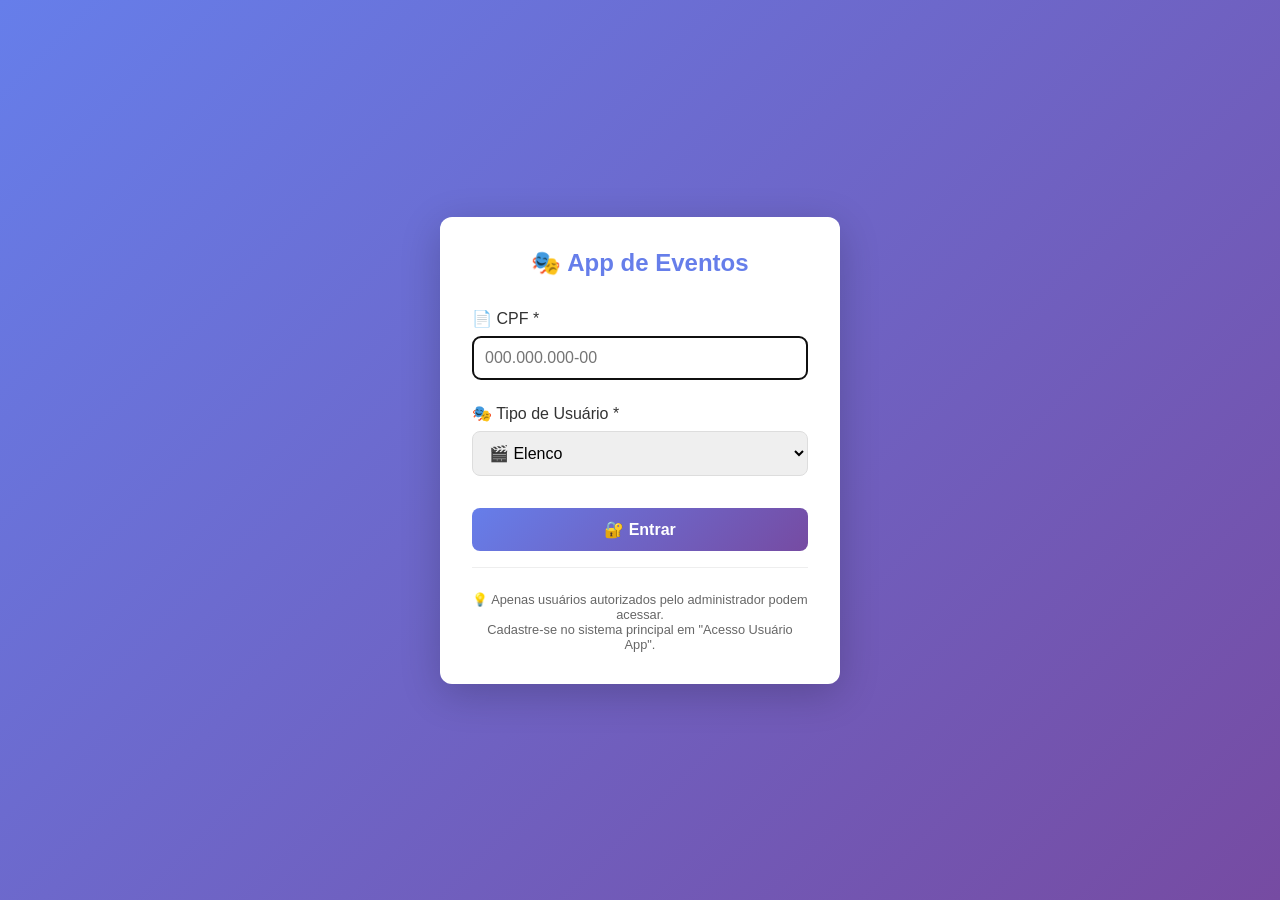
<file: escalaapp.html>
<!DOCTYPE html>
<html lang="pt-BR">
<head>
    <meta charset="UTF-8">
    <meta name="viewport" content="width=device-width, initial-scale=1.0, maximum-scale=5.0, user-scalable=yes">
    <meta name="theme-color" content="#667eea">
    <meta name="mobile-web-app-capable" content="yes">
    <title>Minha Escala</title>
    <style>
        * {
            margin: 0;
            padding: 0;
            box-sizing: border-box;
        }
        
        body {
            font-family: 'Segoe UI', Tahoma, Geneva, Verdana, sans-serif;
            background: #ffffff;
        }
        
        /* Header */
        .header {
            background: linear-gradient(135deg, #667eea 0%, #764ba2 100%);
            color: white;
            padding: 1rem;
            box-shadow: 0 2px 10px rgba(255, 253, 253, 0.1);
            position: sticky;
            top: 0;
            z-index: 100;
        }
        
        .header-content {
            max-width: 1200px;
            margin: 0 auto;
            display: flex;
            justify-content: space-between;
            align-items: center;
            flex-wrap: wrap;
            gap: 1rem;
        }
        
        .header h1 {
            font-size: 1.2rem;
            display: flex;
            align-items: center;
            gap: 0.5rem;
        }
        
        .user-info {
            background: rgba(255,255,255,0.2);
            padding: 0.5rem 1rem;
            border-radius: 20px;
            font-size: 0.9rem;
        }
        
        .btn-sair, .btn-config {
            background: rgba(255,255,255,0.2);
            color: white;
            border: 1px solid white;
            padding: 8px 12px;
            border-radius: 6px;
            cursor: pointer;
            font-size: 0.85rem;
            transition: all 0.3s;
        }
        
        .btn-sair:hover, .btn-config:hover {
            background: rgba(255,255,255,0.3);
            transform: translateY(-2px);
        }
        
        /* Container principal */
        .container {
            max-width: 1200px;
            margin: 0 auto;
            padding: 1rem;
        }
        
        /* Cards de empresas */
        .empresas-grid {
            display: grid;
            grid-template-columns: repeat(auto-fit, minmax(300px, 1fr));
            gap: 1rem;
            margin-bottom: 2rem;
        }
        
        .empresa-card {
            background: white;
            border-radius: 12px;
            padding: 1rem;
            cursor: pointer;
            transition: all 0.3s;
            box-shadow: 0 2px 8px rgba(0,0,0,0.1);
            border: 2px solid transparent;
        }
        
        .empresa-card:hover {
            transform: translateY(-4px);
            box-shadow: 0 4px 12px rgba(0,0,0,0.15);
        }
        
        .empresa-card.selecionada {
            border-color: #667eea;
            background: #f8f7ff;
        }
        
        .empresa-header {
            display: flex;
            align-items: center;
            gap: 1rem;
            margin-bottom: 1rem;
        }
        
        .empresa-icon {
            width: 50px;
            height: 50px;
            background: linear-gradient(135deg, #667eea 0%, #764ba2 100%);
            border-radius: 12px;
            display: flex;
            align-items: center;
            justify-content: center;
            font-size: 1.5rem;
        }
        
        .empresa-info {
            flex: 1;
        }
        
        .empresa-nome {
            font-size: 1.1rem;
            font-weight: 600;
            color: #333;
        }
        
        .empresa-cnpj {
            font-size: 0.8rem;
            color: #666;
        }
        
        .empresa-stats {
            display: flex;
            justify-content: space-between;
            padding-top: 0.5rem;
            border-top: 1px solid #eee;
        }
        
        .stat {
            text-align: center;
        }
        
        .stat-value {
            font-size: 1.2rem;
            font-weight: 600;
            color: #667eea;
        }
        
        .stat-label {
            font-size: 0.7rem;
            color: #666;
        }
        
        /* Abas */
        .tabs {
            display: flex;
            gap: 0.5rem;
            margin-bottom: 1.5rem;
            border-bottom: 2px solid #dee2e6;
            flex-wrap: wrap;
        }
        
        .tab-btn {
            padding: 0.75rem 1.5rem;
            background: transparent;
            border: none;
            cursor: pointer;
            font-size: 1rem;
            font-weight: 500;
            color: #666;
            transition: all 0.3s;
            border-radius: 8px 8px 0 0;
        }
        
        .tab-btn:hover {
            background: #f0f0f0;
        }
        
        .tab-btn.active {
            color: #667eea;
            border-bottom: 3px solid #667eea;
            background: #f8f7ff;
        }
        
        /* Conteúdo das abas */
        .tab-content {
            display: none;
        }
        
        .tab-content.active {
            display: block;
            animation: fadeIn 0.3s;
        }
        
        @keyframes fadeIn {
            from { opacity: 0; transform: translateY(10px); }
            to { opacity: 1; transform: translateY(0); }
        }
        
        /* Cards de eventos */
        .eventos-grid {
            display: grid;
            grid-template-columns: repeat(auto-fill, minmax(350px, 1fr));
            gap: 1rem;
        }
        
        .evento-card {
            background: rgb(255, 255, 255);
            border-radius: 12px;
            overflow: hidden;
            box-shadow: 0 2px 8px rgba(249, 248, 248, 0.1);
            transition: all 0.3s;
        }
        
        .evento-card:hover {
            transform: translateY(-4px);
            box-shadow: 0 4px 16px rgba(0,0,0,0.15);
        }
        
        .evento-header {
            background: linear-gradient(135deg, #667eea 0%, #764ba2 100%);
            color: rgb(10, 10, 10);
            padding: 1rem;
        }
        
        .evento-empresa {
            font-size: 0.75rem;
            opacity: 0.9;
            margin-bottom: 0.25rem;
        }
        
        .evento-cliente {
            font-size: 1rem;
            font-weight: 600;
        }
        
        .evento-body {
            padding: 1rem;
        }
        
        .evento-info {
            margin-bottom: 0.5rem;
            display: flex;
            align-items: center;
            gap: 0.5rem;
            font-size: 0.9rem;
            color: #555;
        }
        
        .evento-info .label {
            font-weight: 600;
            color: #333;
            min-width: 70px;
        }
        
        .status-badge {
            display: inline-block;
            padding: 4px 8px;
            border-radius: 4px;
            font-size: 0.75rem;
            font-weight: 600;
        }
        
        .status-confirmado { background: #d4edda; color: #155724; }
        .status-pendente { background: #fff3cd; color: #856404; }
        .status-nao-pago { background: #f8d7da; color: #721c24; }
        
        .btn-mapa {
            display: inline-block;
            margin-top: 0.5rem;
            padding: 0.5rem 1rem;
            background: #007bff;
            color: white;
            text-decoration: none;
            border-radius: 6px;
            font-size: 0.85rem;
            transition: background 0.3s;
        }
        
        .btn-mapa:hover {
            background: #0056b3;
        }
        
        /* Filtros */
        .filtros {
            background: white;
            padding: 1rem;
            border-radius: 8px;
            margin-bottom: 1rem;
            display: flex;
            gap: 1rem;
            flex-wrap: wrap;
            align-items: flex-end;
        }
        
        .filtro-group {
            flex: 1;
            min-width: 150px;
        }
        
        .filtro-group label {
            display: block;
            font-size: 0.8rem;
            font-weight: 600;
            margin-bottom: 0.25rem;
            color: #555;
        }
        
        .filtro-group select, .filtro-group input {
            width: 100%;
            padding: 0.5rem;
            border: 1px solid #ddd;
            border-radius: 6px;
            font-size: 0.9rem;
        }
        
        /* Calendário */
      .calendario-container {
    background: transparent !important;
    box-shadow: none !important;
    padding: 0 !important;
}
        
        .calendario-header {
            display: flex;
            justify-content: space-between;
            align-items: center;
            margin-bottom: 1rem;
        }
        
      .calendario-grid {
    display: grid;
    grid-template-columns: repeat(7, 1fr);
    gap: 0.5rem;
    width: 100%;
}
        
        .calendario-dia {
            aspect-ratio: 1.4;
            padding: 20rem;
            border: 10px solid #e0e0e0;
            border-radius: 80px;
            cursor: pointer;
            transition: all 5.3s;
            position: relative;
        }
        
        .calendario-dia:hover {
            background: #f0f0f0;
            transform: scale(1.02);
        }
        
        .calendario-dia.tem-evento {
            background: #e8f4fd;
            border-color: #667eea;
        }
        
        .dia-numero {
            font-weight: 600;
            margin-bottom: 0.25rem;
        }
        
        .dia-eventos {
            font-size: 0.7rem;
            color: #666;
        }
        
        .evento-ponto {
            width: 6px;
            height: 6px;
            background: #667eea;
            border-radius: 50%;
            display: inline-block;
            margin-right: 2px;
        }
        
        /* Loading */
        .loading {
            text-align: center;
            padding: 2rem;
            color: #666;
        }
        
        .spinner {
            border: 3px solid #f3f3f3;
            border-top: 3px solid #667eea;
            border-radius: 50%;
            width: 40px;
            height: 40px;
            animation: spin 1s linear infinite;
            margin: 0 auto 1rem;
        }
        
        @keyframes spin {
            0% { transform: rotate(0deg); }
            100% { transform: rotate(360deg); }
        }
        
        /* Modal */
        .modal {
            display: none;
            position: fixed;
            top: 0;
            left: 0;
            width: 100%;
            height: 100%;
            background: rgba(0,0,0,0.5);
            z-index: 1000;
            align-items: center;
            justify-content: center;
        }
        
        .modal.active {
            display: flex;
        }
        
        .modal-content {
            background: white;
            border-radius: 12px;
            max-width: 500px;
            width: 90%;
            max-height: 80vh;
            overflow-y: auto;
            padding: 1.5rem;
        }
        
        .modal-header {
            display: flex;
            justify-content: space-between;
            align-items: center;
            margin-bottom: 1rem;
        }
        
        .modal-close {
            background: none;
            border: none;
            font-size: 1.5rem;
            cursor: pointer;
            color: #999;
        }
        
        /* Responsive */
        @media (max-width: 768px) {
            .eventos-grid {
                grid-template-columns: 1fr;
            }
            
            .empresas-grid {
                grid-template-columns: 1fr;
            }
            
            .filtros {
                flex-direction: column;
            }
            
            .filtro-group {
                width: 100%;
            }
        }
        @keyframes slideIn {
    from {
        transform: translateX(100%);
        opacity: 0;
    }
    to {
        transform: translateX(0);
        opacity: 1;
    }
}

@keyframes slideOut {
    from {
        transform: translateX(0);
        opacity: 1;
    }
    to {
        transform: translateX(100%);
        opacity: 0;
    }
}
.btn-excluir-escala {
    margin-top: 0.75rem;
    padding: 0.5rem 1rem;
    background: #dc3545;
    color: white;
    border: none;
    border-radius: 6px;
    cursor: pointer;
    width: 100%;
    font-size: 0.85rem;
    transition: all 0.3s;
}

.btn-excluir-escala:hover {
    background: #c82333;
    transform: translateY(-2px);
}

.btn-excluir-escala:active {
    transform: translateY(0);
}


.calendario-dia:hover {
    transform: scale(1.02);
    box-shadow: 0 4px 12px rgba(0,0,0,0.15);
    z-index: 10;
}

/* Tooltip para mostrar mais informações no hover */
.calendario-dia[data-tooltip]:hover:after {
    content: attr(data-tooltip);
    position: absolute;
    bottom: 100%;
    left: 50%;
    transform: translateX(-50%);
    background: #333;
    color: white;
    padding: 4px 8px;
    border-radius: 4px;
    font-size: 0.7rem;
    white-space: nowrap;
    z-index: 20;
    margin-bottom: 5px;
}
    </style>
</head>
<body>
    <div class="header">
        <div class="header-content">
            <h1>
                📅 Minha Escala Unificada
                <span style="font-size: 0.8rem;">v2.0</span>
            </h1>
            <div style="display: flex; gap: 0.5rem; align-items: center;">
                <div class="user-info" id="userInfo">
                    Carregando...
                </div>
                
                <button class="btn-sair" onclick="sair()">
                    🚪 Sair
                </button>
            </div>
        </div>
    </div>
    
           
        <!-- Abas -->
        <div class="tabs">
            <button class="tab-btn active" onclick="mudarAba('escalas')">📋 Minhas Escalas</button>
            <button class="tab-btn" onclick="mudarAba('calendario')">📅 Calendário</button>
            <button class="tab-btn" onclick="mudarAba('disponibilidade')">📝 Disponibilidade</button>
            <button class="tab-btn" onclick="mudarAba('resumo')">📊 Resumo</button>
            <button class="tab-btn" onclick="mudarAbaComMensagens('mensagens')" id="btnAbaMensagens" style="position:relative;">💬 Mensagens <span id="badgeAbaMensagens" style="display:none;background:#dc3545;color:white;border-radius:50%;width:18px;height:18px;font-size:10px;position:absolute;top:4px;right:4px;align-items:center;justify-content:center;">0</span></button>
        </div>
        
        <!-- Aba: Escalas -->
        <div id="aba-escalas" class="tab-content active">
            <div class="filtros">
                <div class="filtro-group">
                    <label>📅 Período</label>
                    <select id="filtroPeriodo" onchange="filtrarEventos()">
                        <option value="todos">Todos os eventos</option>
                        <option value="proximos">Próximos eventos</option>
                        <option value="passados">Eventos passados</option>
                        <option value="hoje">Eventos de hoje</option>
                        <option value="semana">Próximos 7 dias</option>
                        <option value="mes">Próximos 30 dias</option>
                    </select>
                </div>
                <div class="filtro-group">
    <label>🏢 Empresa</label>
    <select id="filtroEmpresaEscalas" onchange="filtrarEventosPorEmpresa()">
        <option value="todas">🏢 Todas as empresas</option>
    </select>
</div>
                
                <div class="filtro-group">
                    <label>💰 Status Pagamento</label>
                    <select id="filtroPagamento" onchange="filtrarEventos()">
                        <option value="todos">Todos</option>
                        <option value="pago">Pago</option>
                        <option value="pendente">Pendente</option>
                    </select>
                </div>
            </div>
            
            <div class="eventos-grid" id="eventosGrid">
                <div class="loading">
                    <div class="spinner"></div>
                    <p>Carregando suas escalas...</p>
                </div>
            </div>
        </div>
        
        <!-- Aba: Calendário -->
        <div id="aba-calendario" class="tab-content">
            <div class="calendario-container">
                <div class="calendario-header">
                    <button class="btn-sair" onclick="mudarMes(-1)" style="background: #667eea;">◀</button>
                    <h3 id="mesAnoAtual"></h3>
                    <button class="btn-sair" onclick="mudarMes(1)" style="background: #667eea;">▶</button>
                </div>
                <div class="calendario-grid" id="calendarioGrid">
                    <!-- Dias da semana e dias do mês serão gerados aqui -->
                </div>
            </div>
        </div>
     <!-- Aba: Disponibilidade -->
<div id="aba-disponibilidade" class="tab-content">
    <div class="calendario-container">
        <h3>📝 Minha Disponibilidade</h3>
        <p style="color: #666; margin-bottom: 1rem;">Marque suas datas disponíveis ou indisponíveis para cada empresa</p>
        
        <div style="background: #f8f9fa; padding: 1rem; border-radius: 8px; margin-bottom: 1rem;">
    <h4>➕ Adicionar disponibilidade</h4>
    <div style="display: grid; grid-template-columns: repeat(auto-fit, minmax(180px, 1fr)); gap: 0.75rem; margin-top: 1rem;">
        <div>
            <label style="display: block; font-weight: 600; font-size: 0.8rem;">🏢 Empresa *</label>
            <select id="dispEmpresa" style="width: 100%; padding: 0.5rem; border: 1px solid #ddd; border-radius: 6px;">
                <option value="">Selecione</option>
            </select>
        </div>
        <div>
            <label style="display: block; font-weight: 600; font-size: 0.8rem;">📅 Data *</label>
            <input type="date" id="dispData" style="width: 100%; padding: 0.5rem; border: 1px solid #ddd; border-radius: 6px;">
        </div>
        <div>
            <label style="display: block; font-weight: 600; font-size: 0.8rem;">✅ Status</label>
            <select id="dispStatus" style="width: 100%; padding: 0.5rem; border: 1px solid #ddd; border-radius: 6px;">
                <option value="disponivel">✅ Disponível</option>
                <option value="indisponivel">🔴 Indisponível</option>
            </select>
        </div>
        <div>
            <label style="display: block; font-weight: 600; font-size: 0.8rem;">🕐 Horário</label>
            <input type="text" id="dispHorario" placeholder="Ex: 14h-18h" style="width: 100%; padding: 0.5rem; border: 1px solid #ddd; border-radius: 6px;">
        </div>
        <div>
            <label style="display: block; font-weight: 600; font-size: 0.8rem;">📝 Observação</label>
            <input type="text" id="dispObs" placeholder="Motivo..." style="width: 100%; padding: 0.5rem; border: 1px solid #ddd; border-radius: 6px;">
        </div>
    </div>
    <button onclick="adicionarDisponibilidade()" style="margin-top: 1rem; padding: 0.5rem 1rem; background: #28a745; color: white; border: none; border-radius: 6px; cursor: pointer;">✅ Adicionar</button>
    <p style="font-size: 11px; color: #666; margin-top: 0.5rem;">💡 O valor do cachê será preenchido automaticamente quando a empresa fizer a escala.</p>
</div>
        
        <!-- Filtro de visualização de disponibilidades -->
<div style="margin-bottom: 1rem; background: #fffefe; padding: 1rem; border-radius: 8px;">
    <label style="font-weight: 600; margin-bottom: 0.5rem; display: block;">🔍 Filtrar disponibilidades por empresa:</label>
    <select id="filtroDispEmpresa" onchange="filtrarDisponibilidadesPorEmpresa()" style="width: 100%; padding: 0.6rem; border: 1px solid #ddd; border-radius: 6px;">
        <option value="todas">📋 Todas as empresas que eu trabalho</option>
    </select>
    <p style="font-size: 0.7rem; color: #666; margin-top: 0.5rem;">✓ Mostrando apenas empresas onde você tem disponibilidade cadastrada</p>
</div>
        
        <!-- Totais de valores -->
        <div id="dispTotais" style="display: none; background: #f9f9f9; padding: 1rem; border-radius: 8px; margin-bottom: 1rem;">
            <h4>📊 Resumo de Valores</h4>
            <div style="display: flex; gap: 2rem; flex-wrap: wrap;">
                <div><strong>✅ Valor Pago:</strong> <span id="dispTotalPago" style="color: #28a745; font-weight: bold;">R$ 0,00</span></div>
                <div><strong>⏳ Valor a Receber:</strong> <span id="dispTotalReceber" style="color: #ffc107; font-weight: bold;">R$ 0,00</span></div>
            </div>
        </div>
        
        <h4 style="margin-top: 1rem;">📋 Minhas disponibilidades cadastradas</h4>
        <div id="listaDisponibilidades">
            <div class="loading">
                <p>Carregando disponibilidades...</p>
            </div>
        </div>
    </div>
</div>
        <!-- Aba: Resumo -->
<div id="aba-resumo" class="tab-content">
    <div class="calendario-container">
        <h3>📊 Resumo Financeiro</h3>
        <div id="resumoFinanceiro">
            <div class="loading"><div class="spinner"></div><p>Calculando...</p></div>
        </div>
    </div>
</div>

<!-- Aba: Mensagens -->
<div id="aba-mensagens" class="tab-content">
    <div style="padding:1rem;">
        <div style="display:flex;justify-content:space-between;align-items:center;margin-bottom:1rem;">
            <h3>💬 Mensagens dos Grupos</h3>
            <span style="font-size:12px;color:#666;">Grupos criados pelo administrador</span>
        </div>
        <div id="abaListaConversas" style="display:grid;grid-template-columns:repeat(auto-fill,minmax(280px,1fr));gap:1rem;"></div>
    </div>
</div>
    
    <!-- Modal de Configuração -->
    <div id="configModal" class="modal">
        <div class="modal-content">
            <div class="modal-header">
                <h3>⚙️ Configurações</h3>
                <button class="modal-close" onclick="fecharModal()">&times;</button>
            </div>
            <div>
                <h4>Empresas Conectadas</h4>
                <div id="empresasConfigList"></div>
                <hr style="margin: 1rem 0;">
                <h4>Adicionar Nova Empresa</h4>
                <div style="display: flex; flex-direction: column; gap: 0.5rem;">
                    <input type="text" id="novaEmpresaNome" placeholder="Nome da empresa" style="padding: 0.5rem;">
                    <input type="text" id="novaEmpresaUrl" placeholder="URL da API ou identificador" style="padding: 0.5rem;">
                    <button onclick="adicionarEmpresa()" style="padding: 0.5rem; background: #28a745; color: white; border: none; border-radius: 6px;">➕ Adicionar</button>
                </div>
            </div>
        </div>
    </div>
    
    <script src="app-unificado-integracao.js"></script>
    <script src="mensagens-app.js"></script>
<script>
// Função para carregar dados do usuário logado no app
function carregarUsuarioLogado() {
    const usuarioStr = sessionStorage.getItem('usuarioLogadoUnificado');
    if (!usuarioStr) {
        console.log('⚠️ Usuário não logado, redirecionando para login...');
        window.location.href = 'login-unificado.html';
        return null;
    }
    
    try {
        const usuario = JSON.parse(usuarioStr);
        document.getElementById('userInfo').innerHTML = `👤 ${usuario.nome || usuario.cpf} | ${usuario.tipo === 'elenco' ? '🎬 Elenco' : '🚗 Motorista'}`;
        console.log('✅ Usuário logado:', usuario);
        return usuario;
    } catch(e) {
        console.error('Erro ao carregar usuário:', e);
        window.location.href = 'login-unificado.html';
        return null;
    }
}
// Função para mudar para a aba de disponibilidade
function irParaDisponibilidade() {
    mudarAba('disponibilidade');
}

// Override mudarAba para integrar aba de mensagens
const _mudarAbaOriginal = window.mudarAba;
window.mudarAbaComMensagens = function(aba) {
    if (typeof mudarAba === 'function') mudarAba(aba);
    if (aba === 'mensagens') renderizarAbaMensagens();
};
document.querySelectorAll('.tab-btn').forEach(btn => {
    const originalOnclick = btn.getAttribute('onclick');
    if (originalOnclick && originalOnclick.includes("'mensagens'")) {
        btn.setAttribute('onclick', "mudarAbaComMensagens('mensagens')");
    }
});

function renderizarAbaMensagens() {
    const container = document.getElementById('abaListaConversas');
    if (!container) return;
    if (typeof carregarConversasApp !== 'function') {
        container.innerHTML = '<div style="text-align:center;padding:2rem;color:#666;">Sistema de mensagens carregando...</div>';
        return;
    }
    const conversas = carregarConversasApp();
    // Atualizar badge da aba
    const totalNaoLidas = conversas.reduce((s, c) => s + (c.naoLidas || 0), 0);
    const badge = document.getElementById('badgeAbaMensagens');
    if (badge) { badge.style.display = totalNaoLidas > 0 ? 'inline-flex' : 'none'; badge.textContent = totalNaoLidas; }

    if (conversas.length === 0) {
        container.innerHTML = '<div style="text-align:center;padding:2rem;color:#666;background:white;border-radius:12px;"><div style="font-size:3rem;">💬</div><p>Nenhum grupo disponível.</p><p style="font-size:0.85rem;color:#999;margin-top:0.5rem;">O administrador precisa criar um grupo e adicioná-lo como participante.</p></div>';
        return;
    }
    container.innerHTML = conversas.map(conv => {
        const badgeHtml = conv.naoLidas > 0 ? `<span style="background:#dc3545;color:white;border-radius:50%;padding:2px 7px;font-size:12px;">${conv.naoLidas}</span>` : '';
        return `<div onclick="abrirConversaDaAba('${conv._empresaId}','${conv.id}')" style="background:white;border-radius:12px;padding:1rem;cursor:pointer;box-shadow:0 2px 8px rgba(0,0,0,0.1);transition:all 0.3s;border-left:4px solid #007bff;" onmouseover="this.style.transform='translateY(-2px)'" onmouseout="this.style.transform='translateY(0)'">
            <div style="display:flex;align-items:center;gap:0.75rem;">
                <div style="width:45px;height:45px;border-radius:50%;background:#007bff;display:flex;align-items:center;justify-content:center;color:white;font-size:22px;">${conv.avatar || '👥'}</div>
                <div style="flex:1;min-width:0;">
                    <div style="display:flex;justify-content:space-between;align-items:center;">
                        <strong style="overflow:hidden;text-overflow:ellipsis;white-space:nowrap;">${conv.nome}</strong>
                        ${badgeHtml}
                    </div>
                    <div style="font-size:12px;color:#666;overflow:hidden;text-overflow:ellipsis;white-space:nowrap;">${conv.ultimaMensagem || 'Nenhuma mensagem'}</div>
                    <div style="font-size:11px;color:#999;margin-top:2px;">${conv.ultimaMensagemData ? new Date(conv.ultimaMensagemData).toLocaleString('pt-BR') : ''}</div>
                </div>
            </div>
        </div>`;
    }).join('');
}

function abrirConversaDaAba(empresaId, conversaId) {
    if (typeof abrirModalMensagensApp === 'function') {
        abrirModalMensagensApp();
        setTimeout(() => abrirConversaApp(empresaId, conversaId), 100);
    }
}
// Função para obter empresa logada
function getEmpresaLogada() {
    try {
        const empresaStr = sessionStorage.getItem('empresa_logada');
        if (empresaStr && empresaStr !== 'null' && empresaStr !== 'undefined') {
            return JSON.parse(empresaStr);
        }
    } catch(e) {}
    
    // Fallback: tentar obter do usuário logado
    const usuario = JSON.parse(sessionStorage.getItem('usuarioLogadoUnificado') || '{}');
    if (usuario.cpf) {
        // Tentar encontrar empresa baseado no CPF do usuário
        for (let i = 0; i < localStorage.length; i++) {
            const chave = localStorage.key(i);
            if (chave && chave.includes('usuarios_app_')) {
                try {
                    const usuarios = JSON.parse(localStorage.getItem(chave) || '[]');
                    const encontrado = usuarios.find(u => u.cpf === usuario.cpf);
                    if (encontrado) {
                        // Extrair ID da empresa da chave
                        const empresaId = chave.replace('usuarios_app_', '');
                        return { id: empresaId, nome: 'Empresa' };
                    }
                } catch(e) {}
            }
        }
    }
    
    return null;
}

// Verificar login ao carregar a página
document.addEventListener('DOMContentLoaded', function() {
    console.log('🎬 Inicializando página de escalas...');
    const usuario = carregarUsuarioLogado();
    
    if (!usuario) {
        return;
    }
    
    // Verificar se o app está inicializado
    if (typeof app !== 'undefined' && app) {
        console.log('✅ App já inicializado');
    } else {
        console.log('⏳ Aguardando inicialização do app...');
    }
});
// Função para formatar moeda
function formatarMoeda(input) {
    let valor = input.value.replace(/\D/g, '');
    if (valor) {
        valor = (parseInt(valor) / 100).toFixed(2);
        valor = valor.replace('.', ',');
        valor = valor.replace(/\B(?=(\d{3})+(?!\d))/g, '.');
        input.value = 'R$ ' + valor;
    } else {
        input.value = '';
    }
}



// Função para filtrar disponibilidades por empresa (APENAS empresas com disponibilidade)
function filtrarDisponibilidadesPorEmpresa() {
    if (app) {
        const filtro = document.getElementById('filtroDispEmpresa');
        if (filtro) {
            app.filtroDisponibilidadeEmpresa = filtro.value;
            console.log(`🔍 Filtrando disponibilidades por empresa: ${filtro.value}`);
            app.renderizarDisponibilidades();
        }
    }
}
// Função para excluir escala e remover de disponibilidade e calendário
function excluirEscala(eventoId, empresaId, dataEvento) {
    if (!confirm('⚠️ Tem certeza que deseja cancelar esta escala?\n\nIsso irá:\n- Remover você da escala\n- Atualizar sua disponibilidade\n- Remover do calendário da empresa\n\nEsta ação pode ser desfeita?')) {
        return;
    }
    
    console.log(`🗑️ Excluindo escala: Evento ${eventoId}, Empresa ${empresaId}, Data ${dataEvento}`);
    
    // Obter usuário logado
    const usuarioLogado = JSON.parse(sessionStorage.getItem('usuarioLogadoUnificado') || '{}');
    const cpfUsuario = usuarioLogado.cpf;
    
    if (!cpfUsuario) {
        alert('❌ Erro: Usuário não identificado!');
        return;
    }
    
    // 1. Remover das escalas da empresa
    const chavesEscalas = [
        `${empresaId}_escalas_eventos`,
        `escalas_eventos_${empresaId}`,
        `escalas_eventos`
    ];
    
    let escalasAtualizadas = false;
    
    for (const chave of chavesEscalas) {
        const dados = localStorage.getItem(chave);
        if (dados && dados !== '[]') {
            let escalas = JSON.parse(dados);
            const escalaIndex = escalas.findIndex(e => e.evento_id == eventoId);
            
            if (escalaIndex !== -1) {
                const escala = escalas[escalaIndex];
                
                // Remover do elenco_cpfs
                if (escala.elenco_cpfs && escala.elenco_cpfs.includes(cpfUsuario)) {
                    escala.elenco_cpfs = escala.elenco_cpfs.filter(cpf => cpf !== cpfUsuario);
                    console.log(`✅ Removido do elenco: ${cpfUsuario}`);
                }
                
                // Remover como motorista
                if (escala.motorista_cpf === cpfUsuario) {
                    escala.motorista_cpf = null;
                    console.log(`✅ Removido como motorista: ${cpfUsuario}`);
                }
                
                // Se não houver mais ninguém na escala, remover completamente
                const temElenco = escala.elenco_cpfs && escala.elenco_cpfs.length > 0;
                const temMotorista = escala.motorista_cpf && escala.motorista_cpf !== null;
                
                if (!temElenco && !temMotorista) {
                    escalas.splice(escalaIndex, 1);
                    console.log(`✅ Escala completamente removida`);
                } else {
                    escalas[escalaIndex] = escala;
                    console.log(`✅ Escala atualizada`);
                }
                
                localStorage.setItem(chave, JSON.stringify(escalas));
                escalasAtualizadas = true;
                break;
            }
        }
    }
    
    // 2. Remover das disponibilidades do usuário
    if (app && app.disponibilidades) {
        const disponibilidadeIndex = app.disponibilidades.findIndex(d => 
            d.empresaId === empresaId && d.data === dataEvento
        );
        
        if (disponibilidadeIndex !== -1) {
            app.disponibilidades.splice(disponibilidadeIndex, 1);
            console.log(`✅ Disponibilidade removida`);
            app.salvarDisponibilidades();
        }
    }
    
    // 3. Recarregar os dados do app
    if (app) {
        setTimeout(async () => {
            await app.carregarTodasEmpresas();
            await app.carregarDisponibilidades();
            await app.sincronizarCacheDasEscalas();
            app.renderizarEventos();
            app.renderizarDisponibilidades();
            app.renderizarCalendario();
            app.renderizarResumo();
            console.log('✅ Dados recarregados após exclusão');
        }, 500);
    }
    
    alert('✅ Escala cancelada com sucesso!');
}
</script>
</body>
</html>
</file>
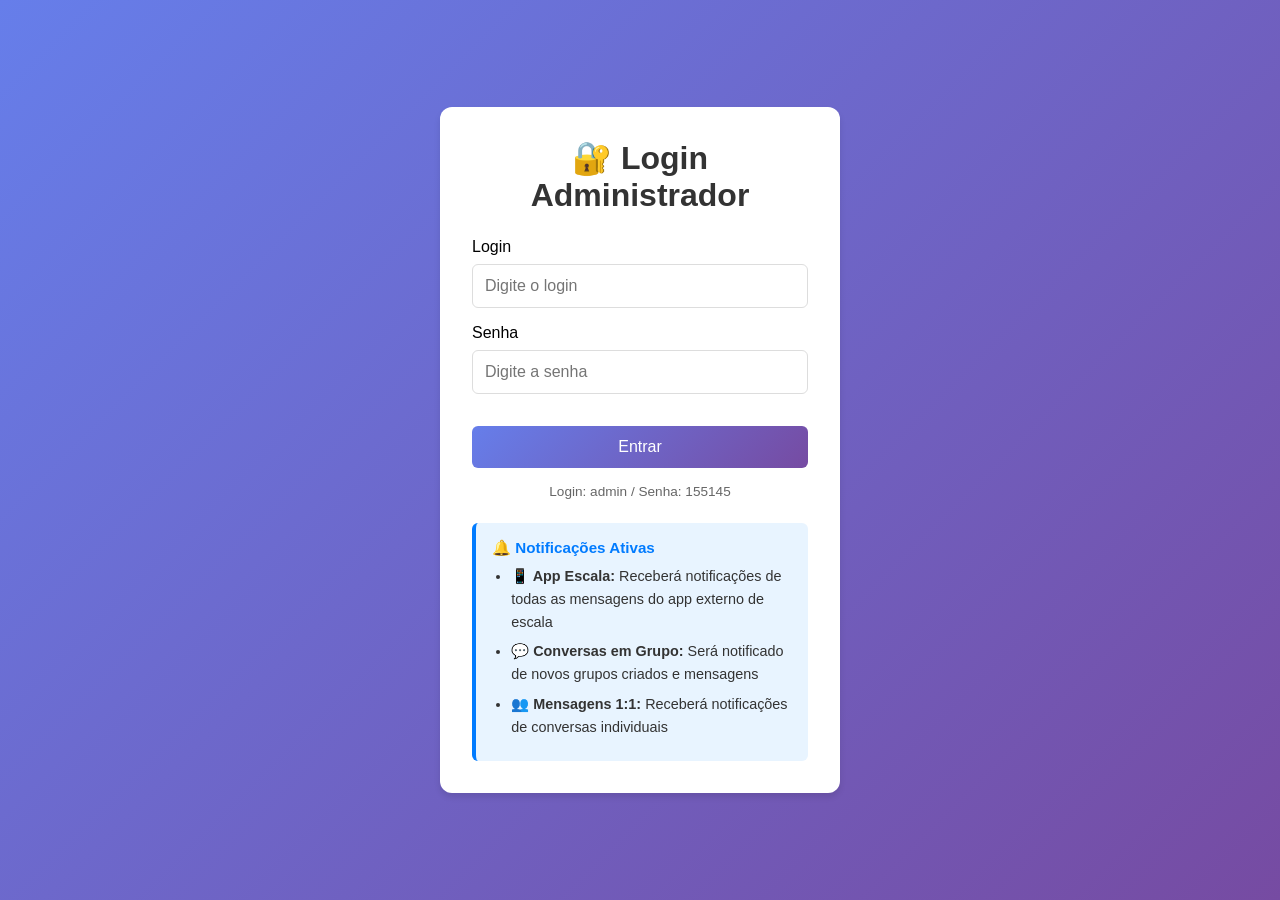
<file: login-admin.html>
<!DOCTYPE html>
<html lang="pt-BR">
<head>
    <meta charset="UTF-8">
    <meta name="viewport" content="width=device-width, initial-scale=1.0">
    <title>Login Administrador - Sistema Matriz</title>
    <style>
        * { margin: 0; padding: 0; box-sizing: border-box; }
        body {
            font-family: 'Segoe UI', sans-serif;
            background: linear-gradient(135deg, #667eea 0%, #764ba2 100%);
            min-height: 100vh;
            display: flex;
            align-items: center;
            justify-content: center;
        }
        .login-container {
            background: white;
            padding: 2rem;
            border-radius: 12px;
            box-shadow: 0 4px 6px rgba(0,0,0,0.1);
            width: 100%;
            max-width: 400px;
        }
        .login-container h1 {
            text-align: center;
            margin-bottom: 1.5rem;
            color: #333;
        }
        .form-group {
            margin-bottom: 1rem;
        }
        .form-group label {
            display: block;
            margin-bottom: 0.5rem;
            font-weight: 500;
        }
        .form-group input {
            width: 100%;
            padding: 0.75rem;
            border: 1px solid #ddd;
            border-radius: 6px;
            font-size: 1rem;
        }
        button {
            width: 100%;
            background: linear-gradient(135deg, #667eea 0%, #764ba2 100%);
            color: white;
            border: none;
            padding: 0.75rem;
            border-radius: 6px;
            cursor: pointer;
            font-size: 1rem;
            font-weight: 500;
            margin-top: 1rem;
        }
        button:hover {
            transform: translateY(-2px);
        }
        .error {
            color: #dc3545;
            text-align: center;
            margin-top: 1rem;
        }
        .info {
            text-align: center;
            margin-top: 1rem;
            font-size: 0.85rem;
            color: #666;
        }
        .info-box {
            background: #e8f4ff;
            border-left: 4px solid #007bff;
            padding: 1rem;
            margin-top: 1.5rem;
            border-radius: 6px;
            font-size: 0.9rem;
            color: #333;
        }
        .info-box h3 {
            margin-bottom: 0.5rem;
            color: #007bff;
            font-size: 0.95rem;
        }
        .info-box ul {
            margin-left: 1.2rem;
            line-height: 1.6;
        }
        .info-box li {
            margin-bottom: 0.4rem;
        }
    </style>
</head>
<body>
    <div class="login-container">
        <h1>🔐 Login Administrador</h1>
        <div class="form-group">
            <label>Login</label>
            <input type="text" id="adminLogin" placeholder="Digite o login" autocomplete="off">
        </div>
        <div class="form-group">
            <label>Senha</label>
            <input type="password" id="adminSenha" placeholder="Digite a senha">
        </div>
        <button onclick="fazerLogin()">Entrar</button>
        <div id="errorMsg" class="error"></div>
        <div class="info">Login: admin / Senha: 155145</div>
        
        <div class="info-box">
            <h3>🔔 Notificações Ativas</h3>
            <ul>
                <li><strong>📱 App Escala:</strong> Receberá notificações de todas as mensagens do app externo de escala</li>
                <li><strong>💬 Conversas em Grupo:</strong> Será notificado de novos grupos criados e mensagens</li>
                <li><strong>👥 Mensagens 1:1:</strong> Receberá notificações de conversas individuais</li>
            </ul>
        </div>
    </div>

    <script>
        function fazerLogin() {
            const login = document.getElementById('adminLogin').value;
            const senha = document.getElementById('adminSenha').value;
            
            // Buscar administradores cadastrados no sistema
            const admins = JSON.parse(localStorage.getItem('matriz_administradores') || '[]');
            
            // Verificar se é o admin padrão (hardcoded) ou admin cadastrado
            let adminEncontrado = null;
            
            // Primeiro verifica se é o admin padrão do sistema
            if (login === 'admin' && senha === '155145') {
                adminEncontrado = {
                    id: 'admin_padrao',
                    nome: 'Administrador Padrão',
                    login: 'admin',
                    email: 'admin@matriz.com',
                    role: 'super_admin',
                    tipo: 'administrador'
                };
            } else {
                // Buscar nos administradores cadastrados
                adminEncontrado = admins.find(admin => {
                    // Verificar por login ou email
                    const loginMatch = (admin.login && admin.login === login) || (admin.email === login);
                    if (!loginMatch) return false;
                    
                    // Verificar senha (armazenada em base64)
                    let senhaMatch = false;
                    try {
                        senhaMatch = admin.senha === btoa(senha) || admin.senha === senha;
                    } catch(e) {
                        senhaMatch = admin.senha === senha;
                    }
                    return senhaMatch;
                });
                
                if (adminEncontrado) {
                    adminEncontrado.tipo = 'administrador';
                    adminEncontrado.role = adminEncontrado.role || 'administrador';
                }
            }
            
            if (adminEncontrado) {
                // Salvar dados completos do admin na sessão
                sessionStorage.setItem('admin_logado', JSON.stringify({
                    id: adminEncontrado.id,
                    nome: adminEncontrado.nome || adminEncontrado.login || login,
                    login: adminEncontrado.login || login,
                    email: adminEncontrado.email || login,
                    role: adminEncontrado.role || 'administrador',
                    tipo: 'administrador',
                    data_login: new Date().toISOString()
                }));
                
                window.location.href = 'painel-admin.html';
            } else {
                document.getElementById('errorMsg').textContent = 'Login ou senha incorretos!';
            }
        }
        
        // Verificar se já está logado
        const adminLogado = JSON.parse(sessionStorage.getItem('admin_logado') || 'null');
        if (adminLogado && adminLogado.tipo === 'administrador') {
            window.location.href = 'painel-admin.html';
        }
        
        // Permitir Enter para fazer login
        document.getElementById('adminLogin').addEventListener('keypress', function(e) {
            if (e.key === 'Enter') fazerLogin();
        });
        document.getElementById('adminSenha').addEventListener('keypress', function(e) {
            if (e.key === 'Enter') fazerLogin();
        });
    </script>
</body>
</html>
</file>
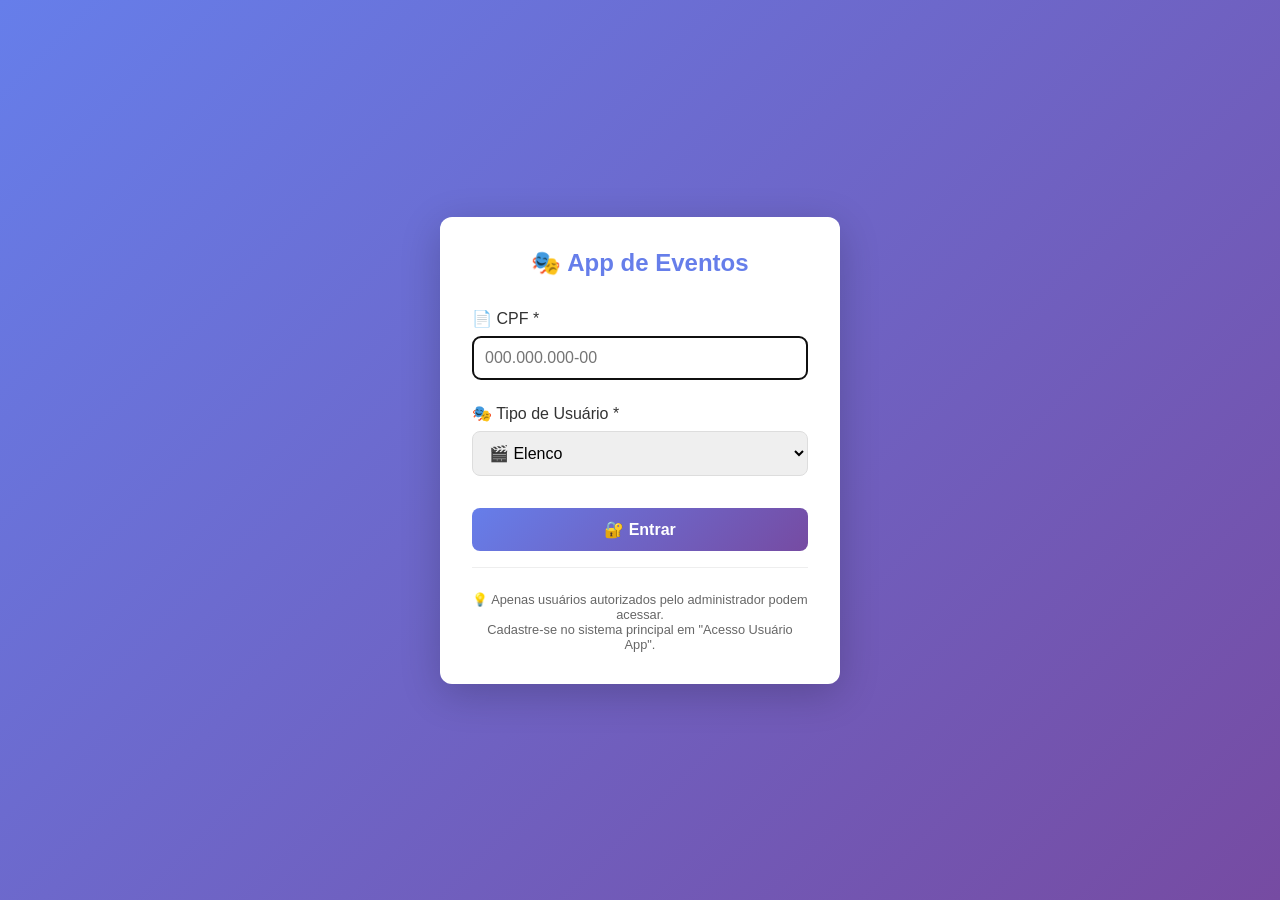
<file: login-unificado.html>
<!DOCTYPE html>
<html lang="pt-BR">
<head>
    <meta charset="UTF-8">
    <meta name="viewport" content="width=device-width, initial-scale=1.0">
    <title>Login - App de Eventos</title>
    <style>
        * { margin: 0; padding: 0; box-sizing: border-box; }
        body {
            font-family: 'Segoe UI', Tahoma, Geneva, Verdana, sans-serif;
            background: linear-gradient(135deg, #667eea 0%, #764ba2 100%);
            min-height: 100vh;
            display: flex;
            align-items: center;
            justify-content: center;
            padding: 1rem;
        }
        .login-container {
            background: white;
            padding: 2rem;
            border-radius: 12px;
            box-shadow: 0 10px 40px rgba(0,0,0,0.2);
            width: 100%;
            max-width: 400px;
        }
        .login-container h1 {
            color: #667eea;
            text-align: center;
            margin-bottom: 2rem;
            font-size: 1.5rem;
        }
        .form-group {
            margin-bottom: 1.5rem;
        }
        .form-group label {
            display: block;
            margin-bottom: 0.5rem;
            font-weight: 500;
            color: #333;
        }
        .form-group input, .form-group select {
            width: 100%;
            padding: 0.75rem;
            border: 1px solid #ddd;
            border-radius: 8px;
            font-size: 1rem;
        }
        button {
            width: 100%;
            padding: 0.75rem;
            background: linear-gradient(135deg, #667eea 0%, #764ba2 100%);
            color: white;
            border: none;
            border-radius: 8px;
            font-size: 1rem;
            font-weight: 600;
            cursor: pointer;
            margin-top: 0.5rem;
            transition: all 0.3s;
        }
        button:hover {
            transform: translateY(-2px);
            box-shadow: 0 4px 12px rgba(0,0,0,0.2);
        }
        .alert {
            padding: 0.75rem;
            border-radius: 8px;
            margin-bottom: 1rem;
            text-align: center;
        }
        .alert-error {
            background: #f8d7da;
            color: #721c24;
            border: 1px solid #f5c6cb;
        }
        .alert-success {
            background: #d4edda;
            color: #155724;
            border: 1px solid #c3e6cb;
        }
        .alert-info {
            background: #d1ecf1;
            color: #0c5460;
            border: 1px solid #bee5eb;
        }
        .info-text {
            text-align: center;
            font-size: 0.8rem;
            color: #666;
            margin-top: 1.5rem;
        }
        hr {
            margin: 1rem 0;
            border: none;
            border-top: 1px solid #eee;
        }
    </style>
</head>
<body>
    <div class="login-container">
        <h1>🎭 App de Eventos</h1>
        <div id="mensagem"></div>
        
        <form onsubmit="fazerLogin(event)">
            <div class="form-group">
                <label>📄 CPF *</label>
                <input type="text" id="cpf" placeholder="000.000.000-00" maxlength="14" oninput="formatarCPF(this)" required autofocus>
            </div>
            
            <div class="form-group">
                <label>🎭 Tipo de Usuário *</label>
                <select id="tipo" required>
                    <option value="elenco">🎬 Elenco</option>
                    <option value="motorista">🚗 Motorista</option>
                </select>
            </div>
            
            <button type="submit">🔐 Entrar</button>
        </form>
        
        <hr>
        
        <div class="info-text">
            💡 Apenas usuários autorizados pelo administrador podem acessar.<br>
            Cadastre-se no sistema principal em "Acesso Usuário App".
        </div>
    </div>
    
    <script>
        // Função para formatar CPF
        function formatarCPF(input) {
            let valor = input.value.replace(/\D/g, '');
            if (valor.length <= 11) {
                valor = valor.replace(/(\d{3})(\d)/, '$1.$2');
                valor = valor.replace(/(\d{3})(\d)/, '$1.$2');
                valor = valor.replace(/(\d{3})(\d{1,2})$/, '$1-$2');
                input.value = valor;
            }
        }
        
        // Função para obter a empresa logada no sistema principal
        function getEmpresaLogada() {
            try {
                const empresaStr = sessionStorage.getItem('empresa_logada');
                if (empresaStr && empresaStr !== 'null' && empresaStr !== 'undefined') {
                    return JSON.parse(empresaStr);
                }
            } catch(e) {
                console.error('Erro ao obter empresa:', e);
            }
            return null;
        }
        
        // Função para verificar se o usuário está cadastrado no app
        function verificarUsuarioCadastrado(cpf, tipo) {
            const empresa = getEmpresaLogada();
            
            // Se não tem empresa logada, tentar todas as chaves
            const chavesPossiveis = [];
            
            if (empresa && empresa.id) {
                chavesPossiveis.push(`usuarios_app_${empresa.id}`);
            }
            if (empresa && empresa.pasta) {
                chavesPossiveis.push(`usuarios_app_${empresa.pasta}`);
            }
            // Tentar chaves genéricas
            chavesPossiveis.push(`usuarios_app`);
            
            // Também tentar procurar em todas as chaves do localStorage
            for (let i = 0; i < localStorage.length; i++) {
                const chave = localStorage.key(i);
                if (chave && chave.includes('usuarios_app') && !chavesPossiveis.includes(chave)) {
                    chavesPossiveis.push(chave);
                }
            }
            
            for (const chave of chavesPossiveis) {
                try {
                    const usuariosApp = JSON.parse(localStorage.getItem(chave) || '[]');
                    const usuario = usuariosApp.find(u => u.cpf === cpf && u.tipo === tipo);
                    if (usuario) {
                        console.log(`✅ Usuário encontrado na chave: ${chave}`, usuario);
                        return usuario;
                    }
                } catch(e) {
                    console.error(`Erro ao verificar chave ${chave}:`, e);
                }
            }
            
            return null;
        }
        
        // Função principal de login
        function fazerLogin(event) {
            event.preventDefault();
            
            const cpf = document.getElementById('cpf').value.replace(/\D/g, '');
            const tipo = document.getElementById('tipo').value;
            
            // Validar CPF mínimo
            if (!cpf || cpf.length !== 11) {
                mostrarMensagem('❌ CPF inválido! Digite um CPF válido com 11 dígitos.', 'error');
                return;
            }
            
            mostrarMensagem('🔍 Verificando acesso...', 'info');
            
            // Verificar se o usuário está cadastrado no app
            const usuarioCadastrado = verificarUsuarioCadastrado(cpf, tipo);
            
            if (!usuarioCadastrado) {
                mostrarMensagem('❌ Acesso negado! Você não está autorizado. Solicite acesso ao administrador.', 'error');
                return;
            }
            
            // Usuário autorizado - salvar sessão
            const usuario = {
                cpf: cpf,
                nome: usuarioCadastrado.nome,
                tipo: tipo,
                id_original: usuarioCadastrado.id_original,
                dataLogin: new Date().toISOString()
            };
            
            sessionStorage.setItem('usuarioLogadoUnificado', JSON.stringify(usuario));
            sessionStorage.setItem('usuario_app_logado', cpf);
            
            mostrarMensagem(`✅ Bem-vindo(a), ${usuario.nome}! Redirecionando...`, 'success');
            
            setTimeout(() => {
                window.location.href = 'escalaapp.html';
            }, 1500);
        }
        
        function mostrarMensagem(texto, tipo) {
            const div = document.getElementById('mensagem');
            div.innerHTML = `<div class="alert alert-${tipo}">${texto}</div>`;
            setTimeout(() => {
                if (div.innerHTML === `<div class="alert alert-${tipo}">${texto}</div>`) {
                    div.innerHTML = '';
                }
            }, 4000);
        }
    </script>
</body>
</html>
</file>
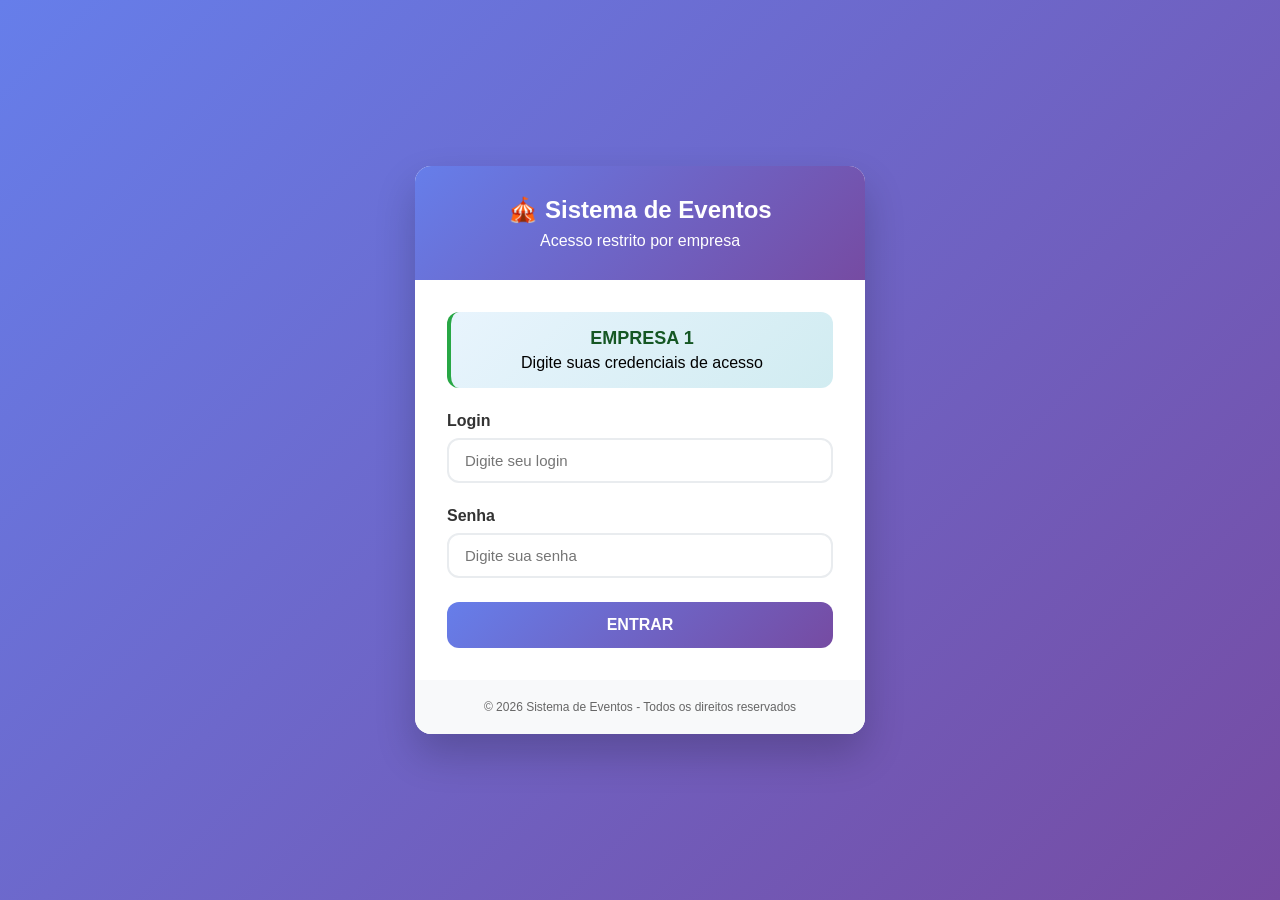
<file: login.html>
<!DOCTYPE html>
<html lang="pt-BR">
<head>
    <meta charset="UTF-8">
    <meta name="viewport" content="width=device-width, initial-scale=1.0">
    <title>Login - Sistema de Eventos</title>
    <style>
        * { margin: 0; padding: 0; box-sizing: border-box; }
        body {
            font-family: 'Segoe UI', sans-serif;
            background: linear-gradient(135deg, #667eea 0%, #764ba2 100%);
            min-height: 100vh;
            display: flex;
            align-items: center;
            justify-content: center;
            padding: 20px;
        }
        .login-container {
            background: white;
            border-radius: 16px;
            box-shadow: 0 20px 40px rgba(0,0,0,0.2);
            width: 100%;
            max-width: 450px;
            overflow: hidden;
        }
        .login-header {
            background: linear-gradient(135deg, #667eea 0%, #764ba2 100%);
            color: white;
            padding: 30px;
            text-align: center;
        }
        .login-header h1 { font-size: 24px; margin-bottom: 8px; }
        .login-body { padding: 32px; }
        .form-group { margin-bottom: 24px; }
        .form-group label {
            display: block;
            font-weight: 600;
            margin-bottom: 8px;
            color: #333;
        }
        .form-control {
            width: 100%;
            padding: 12px 16px;
            border: 2px solid #e9ecef;
            border-radius: 12px;
            font-size: 15px;
        }
        .form-control:focus {
            outline: none;
            border-color: #667eea;
        }
        .btn-login {
            width: 100%;
            padding: 14px;
            background: linear-gradient(135deg, #667eea 0%, #764ba2 100%);
            color: white;
            border: none;
            border-radius: 12px;
            font-size: 16px;
            font-weight: 600;
            cursor: pointer;
        }
        .btn-login:hover { transform: translateY(-2px); }
        .btn-login:disabled { opacity: 0.7; cursor: not-allowed; }
        .error-message {
            background: #f8d7da;
            color: #721c24;
            padding: 12px;
            border-radius: 12px;
            margin-top: 20px;
            display: none;
            font-size: 14px;
        }
        .empresa-card {
            background: linear-gradient(135deg, #e8f4fd, #d1ecf1);
            padding: 16px;
            border-radius: 12px;
            margin-bottom: 24px;
            text-align: center;
            border-left: 4px solid #28a745;
        }
        .empresa-card h3 { color: #155724; margin-bottom: 5px; font-size: 18px; }
        .loading-overlay {
            position: fixed;
            top: 0;
            left: 0;
            width: 100%;
            height: 100%;
            background: rgba(0,0,0,0.5);
            display: flex;
            align-items: center;
            justify-content: center;
            z-index: 1000;
            display: none;
        }
        .spinner {
            width: 50px;
            height: 50px;
            border: 5px solid #f3f3f3;
            border-top: 5px solid #667eea;
            border-radius: 50%;
            animation: spin 1s linear infinite;
        }
        @keyframes spin {
            0% { transform: rotate(0deg); }
            100% { transform: rotate(360deg); }
        }
        .login-footer {
            text-align: center;
            padding: 20px;
            background: #f8f9fa;
            font-size: 12px;
            color: #666;
        }
    </style>
</head>
<body>
    <div class="loading-overlay" id="loadingOverlay">
        <div class="spinner"></div>
    </div>

    <div class="login-container">
        <div class="login-header">
            <h1>🎪 Sistema de Eventos</h1>
            <p>Acesso restrito por empresa</p>
        </div>
        <div class="login-body">
            <div class="empresa-card" id="empresaCard">
                <h3 id="empresaNome">Carregando...</h3>
                <p>Digite suas credenciais de acesso</p>
            </div>
            
            <form id="loginForm">
                <div class="form-group">
                    <label>Login</label>
                    <input type="text" id="username" class="form-control" placeholder="Digite seu login" required>
                </div>
                <div class="form-group">
                    <label>Senha</label>
                    <input type="password" id="password" class="form-control" placeholder="Digite sua senha" required>
                </div>
                <button type="submit" class="btn-login" id="btnLogin">ENTRAR</button>
                <div id="errorMsg" class="error-message"></div>
            </form>
        </div>
        <div class="login-footer">
            <p>© 2026 Sistema de Eventos - Todos os direitos reservados</p>
        </div>
    </div>

    <script>
    const PASTA_SISTEMA = 'EMPRESA 1';
    
    console.log(`🚀 Sistema inicializado - PASTA: ${PASTA_SISTEMA}`);
    
    function carregarNomeEmpresa() {
        const usuariosApp = JSON.parse(localStorage.getItem('matriz_usuarios_app_autorizados') || '[]');
        const empresaNaPasta = usuariosApp.find(u => u.pasta === PASTA_SISTEMA);
        const empresaNomeSpan = document.getElementById('empresaNome');
        
        if (empresaNaPasta) {
            empresaNomeSpan.textContent = empresaNaPasta.nome;
            console.log(`✅ Empresa: ${empresaNaPasta.nome}`);
        } else {
            empresaNomeSpan.textContent = PASTA_SISTEMA;
            console.warn(`⚠️ Nenhuma empresa na pasta ${PASTA_SISTEMA}`);
        }
    }

    // ==================== FUNÇÃO PARA AUTENTICAR FUNCIONÁRIO ====================
    function autenticarFuncionario(login, senha) {
        try {
            const pasta = PASTA_SISTEMA;
            const usuariosKey = `usuarios_sistema_${pasta}`;
            const usuarios = JSON.parse(localStorage.getItem(usuariosKey) || '[]');
            
            console.log(`🔍 Buscando funcionário na chave: ${usuariosKey}`);
            console.log(`📋 Total de funcionários cadastrados: ${usuarios.length}`);
            
            // Buscar por login e status ativo
            const funcionario = usuarios.find(u => u.login === login && u.status === 'ativo');
            
            if (!funcionario) {
                console.log(`❌ Funcionário não encontrado ou inativo: ${login}`);
                return null;
            }
            
            // Validar senha
            if (funcionario.senha !== senha) {
                console.log(`❌ Senha incorreta para funcionário: ${login}`);
                return null;
            }
            
            console.log(`✅ Funcionário autenticado: ${funcionario.nome} (${funcionario.cargo || 'sem cargo'})`);
            
            return {
                id: funcionario.id,
                nome: funcionario.nome,
                login: funcionario.login,
                cargo: funcionario.cargo || 'funcionario',
                tipo: 'funcionario',
                pasta: pasta,
                status: funcionario.status
            };
        } catch(e) {
            console.error('Erro ao autenticar funcionário:', e);
            return null;
        }
    }

    // ==================== FUNÇÃO PARA AUTENTICAR EMPRESA ====================
    function autenticarEmpresa(login, senha) {
        const loginDigitado = (login || '').trim();
        const senhaDigitada = (senha || '').trim();
        
        console.log(`🔍 Autenticando empresa: ${loginDigitado}`);
        
        const usuariosApp = JSON.parse(localStorage.getItem('matriz_usuarios_app_autorizados') || '[]');
        const usuario = usuariosApp.find(u => u.login === loginDigitado && u.pasta === PASTA_SISTEMA);
        
        if (!usuario) {
            console.log(`❌ Empresa não encontrada: ${login}`);
            return null;
        }
        
        if (usuario.status_acesso === 'bloqueado') {
            console.log(`❌ Empresa bloqueada: ${login}`);
            return null;
        }
        
        if (usuario.senha !== senhaDigitada) {
            console.log(`❌ Senha incorreta para empresa: ${login}`);
            return null;
        }
        
        const isProvisoria = usuario.senha_provisoria === true;
        console.log(`✅ Empresa autenticada: ${usuario.nome}`);
        
        return {
            id: usuario.id,
            nome: usuario.nome,
            login: usuario.login,
            senha_provisoria: isProvisoria,
            pasta: PASTA_SISTEMA,
            tipo: 'empresa'
        };
    }

    // ==================== FUNÇÃO DE LOGIN COMBINADA ====================
    function realizarLogin(login, senha) {
        // 1º TENTA: Funcionário (Cadastro de Usuários do Sistema)
        const funcionario = autenticarFuncionario(login, senha);
        if (funcionario) {
            console.log(`🎉 Login como FUNCIONÁRIO: ${funcionario.nome}`);
            return {
                success: true,
                usuario: funcionario,
                precisaTrocarSenha: false
            };
        }
        
        // 2º TENTA: Empresa (matriz_usuarios_app_autorizados)
        const empresa = autenticarEmpresa(login, senha);
        if (empresa) {
            console.log(`🎉 Login como EMPRESA: ${empresa.nome}`);
            return {
                success: true,
                usuario: empresa,
                precisaTrocarSenha: empresa.senha_provisoria === true
            };
        }
        
        // NENHUM dos dois funcionou
        return { 
            success: false, 
            message: '❌ Login ou senha incorretos!' 
        };
    }

    // ==================== EVENTO DE LOGIN ====================
    document.getElementById('loginForm').addEventListener('submit', function(e) {
        e.preventDefault();
        
        const username = document.getElementById('username').value.trim();
        const password = document.getElementById('password').value.trim();
        const btn = document.getElementById('btnLogin');
        const errorMsg = document.getElementById('errorMsg');
        const loading = document.getElementById('loadingOverlay');
        
        if (!username || !password) {
            errorMsg.textContent = !username ? '❌ Digite o login!' : '❌ Digite a senha!';
            errorMsg.style.display = 'block';
            return;
        }
        
        btn.disabled = true;
        btn.textContent = 'VERIFICANDO...';
        loading.style.display = 'flex';
        errorMsg.style.display = 'none';
        
        setTimeout(() => {
            // CHAMA A FUNÇÃO COMBINADA
            const result = realizarLogin(username, password);
            loading.style.display = 'none';
            
            if (!result.success) {
                errorMsg.textContent = result.message;
                errorMsg.style.display = 'block';
                btn.disabled = false;
                btn.textContent = 'ENTRAR';
                document.getElementById('password').value = '';
                return;
            }
            
            console.log(`✅ Login bem-sucedido: ${result.usuario.nome} (${result.usuario.tipo})`);
            
            // Salvar na sessão
            sessionStorage.setItem('empresa_logada', JSON.stringify(result.usuario));
            sessionStorage.setItem('pasta_atual', PASTA_SISTEMA);
            sessionStorage.removeItem('admin_logado');
            sessionStorage.removeItem('usuario_logado_app');
            sessionStorage.removeItem('usuario_app_logado');
            
            // Definir usuario_logado para o sistema de mensagens
            if (result.usuario.tipo === 'funcionario') {
                sessionStorage.setItem('usuario_logado', result.usuario.login);
            } else {
                sessionStorage.setItem('usuario_logado', 'admin');
            }
            
            // Atualizar último acesso (apenas para empresa)
            if (result.usuario.tipo === 'empresa') {
                const usuariosApp = JSON.parse(localStorage.getItem('matriz_usuarios_app_autorizados') || '[]');
                const userIndex = usuariosApp.findIndex(u => u.id === result.usuario.id);
                if (userIndex !== -1) {
                    usuariosApp[userIndex].ultimo_acesso = new Date().toISOString();
                    localStorage.setItem('matriz_usuarios_app_autorizados', JSON.stringify(usuariosApp));
                }
            }
            
            // Redirecionar
            if (result.precisaTrocarSenha === true) {
                console.log('🔐 Senha provisória - redirecionando para troca de senha');
                btn.textContent = 'REDIRECIONANDO...';
                window.location.href = `../mudar-senha-empresa.html?login=${encodeURIComponent(result.usuario.login)}&pasta=${encodeURIComponent(PASTA_SISTEMA)}&token=primeiro_acesso&id=${result.usuario.id}&nome=${encodeURIComponent(result.usuario.nome)}`;
            } else {
                console.log('🏠 Acessando sistema');
                btn.textContent = 'ENTRANDO...';
                window.location.href = 'index.html';
            }
        }, 500);
    });
    
    sessionStorage.removeItem('empresa_logada');
    sessionStorage.removeItem('admin_logado');
    carregarNomeEmpresa();
    
    document.getElementById('username').addEventListener('keypress', function(e) {
        if (e.key === 'Enter') document.getElementById('btnLogin').click();
    });
    document.getElementById('password').addEventListener('keypress', function(e) {
        if (e.key === 'Enter') document.getElementById('btnLogin').click();
    });
    
    console.log('✅ Login page carregada');
</script>
</body>
</html>
</file>
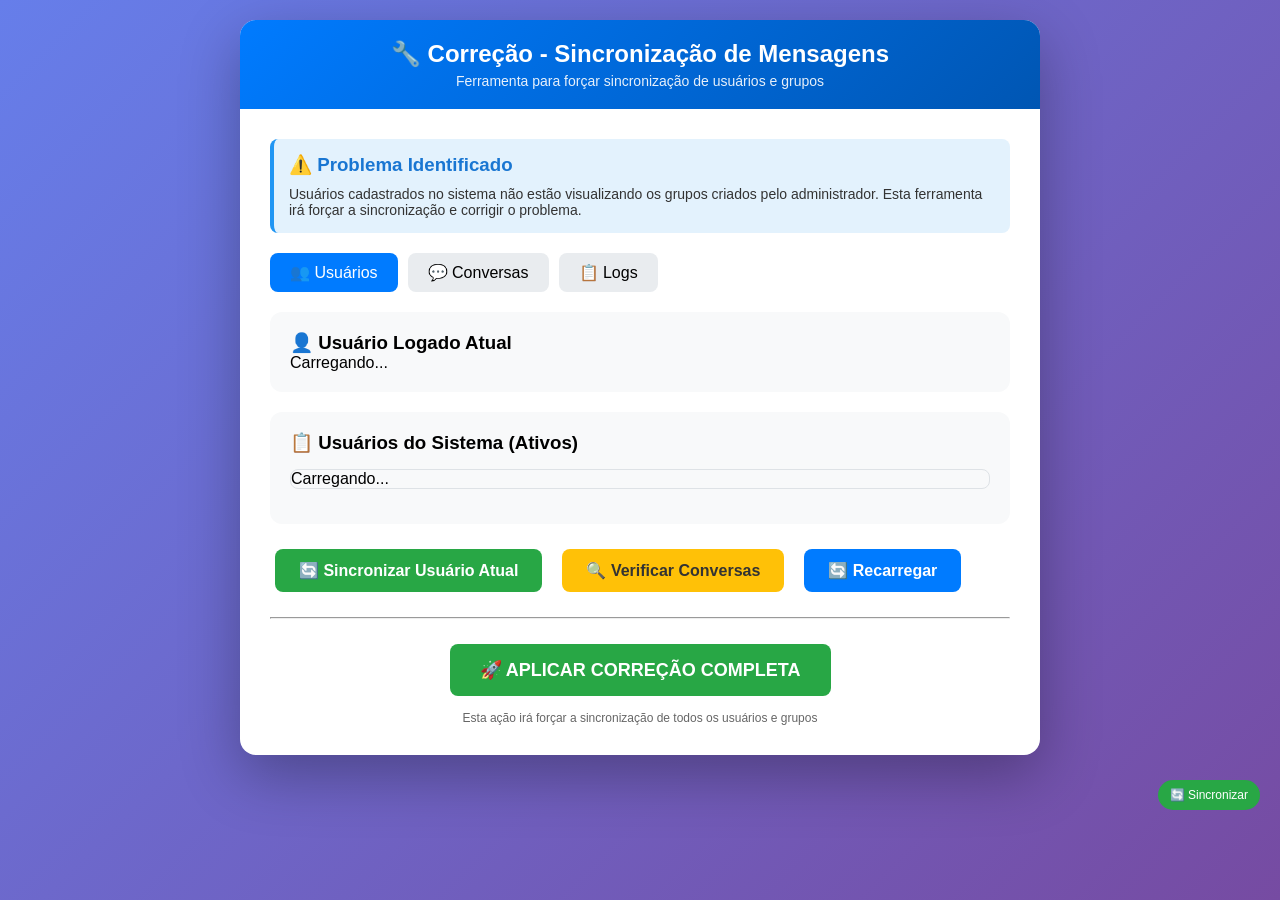
<file: mensagensinstantaneas.html>
<!DOCTYPE html>
<html lang="pt-BR">
<head>
    <meta charset="UTF-8">
    <meta name="viewport" content="width=device-width, initial-scale=1.0">
    <title>Correção - Sincronização de Mensagens</title>
    <style>
        * {
            margin: 0;
            padding: 0;
            box-sizing: border-box;
        }
        body {
            font-family: 'Segoe UI', Tahoma, Geneva, Verdana, sans-serif;
            background: linear-gradient(135deg, #667eea 0%, #764ba2 100%);
            min-height: 100vh;
            padding: 20px;
        }
        .container {
            max-width: 800px;
            margin: 0 auto;
            background: white;
            border-radius: 16px;
            box-shadow: 0 20px 60px rgba(0,0,0,0.3);
            overflow: hidden;
        }
        .header {
            background: linear-gradient(135deg, #007bff, #0056b3);
            color: white;
            padding: 20px;
            text-align: center;
        }
        .header h1 {
            font-size: 24px;
            margin-bottom: 5px;
        }
        .header p {
            opacity: 0.9;
            font-size: 14px;
        }
        .content {
            padding: 30px;
        }
        .info-box {
            background: #e3f2fd;
            border-left: 4px solid #2196f3;
            padding: 15px;
            margin-bottom: 20px;
            border-radius: 8px;
        }
        .info-box h3 {
            color: #1976d2;
            margin-bottom: 10px;
        }
        .info-box p {
            color: #333;
            font-size: 14px;
        }
        .status-card {
            background: #f8f9fa;
            border-radius: 12px;
            padding: 20px;
            margin-bottom: 20px;
        }
        .status-item {
            display: flex;
            justify-content: space-between;
            padding: 10px 0;
            border-bottom: 1px solid #dee2e6;
        }
        .status-item:last-child {
            border-bottom: none;
        }
        .status-label {
            font-weight: 600;
            color: #495057;
        }
        .status-value {
            color: #007bff;
            font-family: monospace;
        }
        .btn {
            background: #007bff;
            color: white;
            border: none;
            padding: 12px 24px;
            border-radius: 8px;
            cursor: pointer;
            font-size: 16px;
            font-weight: 600;
            margin: 5px;
            transition: all 0.3s;
        }
        .btn:hover {
            background: #0056b3;
            transform: translateY(-2px);
        }
        .btn-success {
            background: #28a745;
        }
        .btn-success:hover {
            background: #1e7e34;
        }
        .btn-warning {
            background: #ffc107;
            color: #333;
        }
        .btn-warning:hover {
            background: #e0a800;
        }
        .btn-danger {
            background: #dc3545;
        }
        .btn-danger:hover {
            background: #bd2130;
        }
        .log-area {
            background: #1e1e1e;
            color: #d4d4d4;
            border-radius: 8px;
            padding: 15px;
            font-family: 'Consolas', monospace;
            font-size: 12px;
            height: 300px;
            overflow-y: auto;
            margin-top: 20px;
        }
        .log-entry {
            padding: 4px 0;
            border-bottom: 1px solid #333;
            font-family: monospace;
        }
        .log-success { color: #4ec9b0; }
        .log-error { color: #f48771; }
        .log-info { color: #569cd6; }
        .log-warning { color: #dcdcaa; }
        .user-list {
            max-height: 200px;
            overflow-y: auto;
            border: 1px solid #dee2e6;
            border-radius: 8px;
            margin: 15px 0;
        }
        .user-item {
            display: flex;
            align-items: center;
            justify-content: space-between;
            padding: 10px;
            border-bottom: 1px solid #eee;
            cursor: pointer;
        }
        .user-item:hover {
            background: #f0f0f0;
        }
        .user-item.selected {
            background: #007bff20;
            border-left: 3px solid #007bff;
        }
        .badge {
            display: inline-block;
            padding: 2px 8px;
            border-radius: 12px;
            font-size: 11px;
            font-weight: 600;
        }
        .badge-system { background: #007bff; color: white; }
        .badge-app { background: #28a745; color: white; }
        .badge-active { background: #28a745; color: white; }
        .badge-inactive { background: #dc3545; color: white; }
        .tabs {
            display: flex;
            gap: 10px;
            margin-bottom: 20px;
        }
        .tab {
            padding: 10px 20px;
            background: #e9ecef;
            border-radius: 8px;
            cursor: pointer;
            transition: all 0.3s;
        }
        .tab.active {
            background: #007bff;
            color: white;
        }
        .tab-content {
            display: none;
        }
        .tab-content.active {
            display: block;
        }
        .loading {
            display: inline-block;
            width: 20px;
            height: 20px;
            border: 2px solid #f3f3f3;
            border-top: 2px solid #007bff;
            border-radius: 50%;
            animation: spin 1s linear infinite;
        }
        @keyframes spin {
            0% { transform: rotate(0deg); }
            100% { transform: rotate(360deg); }
        }
    </style>
</head>
<body>
    <div class="container">
        <div class="header">
            <h1>🔧 Correção - Sincronização de Mensagens</h1>
            <p>Ferramenta para forçar sincronização de usuários e grupos</p>
        </div>
        <div class="content">
            <div class="info-box">
                <h3>⚠️ Problema Identificado</h3>
                <p>Usuários cadastrados no sistema não estão visualizando os grupos criados pelo administrador. 
                   Esta ferramenta irá forçar a sincronização e corrigir o problema.</p>
            </div>

            <div class="tabs">
                <div class="tab active" onclick="showTab('usuarios')">👥 Usuários</div>
                <div class="tab" onclick="showTab('conversas')">💬 Conversas</div>
                <div class="tab" onclick="showTab('logs')">📋 Logs</div>
            </div>

            <div id="tab-usuarios" class="tab-content active">
                <div class="status-card">
                    <h3>👤 Usuário Logado Atual</h3>
                    <div id="usuarioAtualInfo">Carregando...</div>
                </div>

                <div class="status-card">
                    <h3>📋 Usuários do Sistema (Ativos)</h3>
                    <div id="listaUsuarios" class="user-list">Carregando...</div>
                </div>

                <div style="display: flex; gap: 10px; flex-wrap: wrap;">
                    <button class="btn btn-success" onclick="forcarSincronizacaoUsuarioAtual()">🔄 Sincronizar Usuário Atual</button>
                    <button class="btn btn-warning" onclick="verificarConversasUsuarioAtual()">🔍 Verificar Conversas</button>
                    <button class="btn" onclick="carregarDados()">🔄 Recarregar</button>
                </div>
            </div>

            <div id="tab-conversas" class="tab-content">
                <div class="status-card">
                    <h3>💬 Conversas do Sistema</h3>
                    <div id="listaConversas" class="user-list">Carregando...</div>
                </div>

                <div style="display: flex; gap: 10px; flex-wrap: wrap;">
                    <button class="btn btn-success" onclick="forcarSincronizacaoTodasConversas()">🔄 Sincronizar Todas Conversas</button>
                    <button class="btn btn-danger" onclick="limparCacheConversas()">🗑️ Limpar Cache</button>
                </div>
            </div>

            <div id="tab-logs" class="tab-content">
                <div class="log-area" id="logArea">
                    <div class="log-entry log-info">📋 Sistema pronto para diagnóstico...</div>
                </div>
                <button class="btn" onclick="limparLogs()" style="margin-top: 10px;">🗑️ Limpar Logs</button>
            </div>

            <hr style="margin: 20px 0;">

            <div style="text-align: center;">
                <button class="btn btn-success" onclick="aplicarCorrecaoCompleta()" style="padding: 15px 30px; font-size: 18px;">
                    🚀 APLICAR CORREÇÃO COMPLETA
                </button>
                <p style="font-size: 12px; color: #666; margin-top: 10px;">
                    Esta ação irá forçar a sincronização de todos os usuários e grupos
                </p>
            </div>
        </div>
    </div>

    <!-- O botão de "Sincronizar" que estava fixo no HTML original -->
    <button id="btnSyncMensagens" style="position: fixed; bottom: 90px; right: 20px; z-index: 999999; background: #28a745; color: white; border: none; padding: 8px 12px; border-radius: 50px; cursor: pointer; font-size: 12px; display: none;">
        🔄 Sincronizar
    </button>

    <script>
        let empresaLogada = null;
        
        /**
         * Adiciona uma mensagem ao log na interface e no console.
         * @param {string} mensagem - A mensagem a ser logada.
         * @param {'info' | 'success' | 'warning' | 'error'} tipo - O tipo da mensagem para estilização.
         */
        function adicionarLog(mensagem, tipo = 'info') {
            const logArea = document.getElementById('logArea');
            const timestamp = new Date().toLocaleTimeString();
            const className = `log-${tipo}`;
            // Adiciona a nova entrada no topo do log
            logArea.innerHTML = `<div class="log-entry ${className}">[${timestamp}] ${mensagem}</div>` + logArea.innerHTML;
            // Mantém a rolagem no final (após a adição)
            logArea.scrollTop = logArea.scrollHeight;
            console.log(`[${tipo.toUpperCase()}] ${mensagem}`);
        }

        /** Limpa todas as mensagens da área de log. */
        function limparLogs() {
            document.getElementById('logArea').innerHTML = '<div class="log-entry log-info">📋 Logs limpos...</div>';
        }

        /**
         * Alterna a exibição das abas de conteúdo.
         * @param {string} tabName - O nome da aba a ser exibida (ex: 'usuarios', 'conversas', 'logs').
         */
        function showTab(tabName) {
            document.querySelectorAll('.tab').forEach(tab => tab.classList.remove('active'));
            document.querySelectorAll('.tab-content').forEach(content => content.classList.remove('active'));
            
            // Ativa a aba clicada
            event.target.classList.add('active');
            // Exibe o conteúdo correspondente
            document.getElementById(`tab-${tabName}`).classList.add('active');
        }

        /**
         * Recupera os dados da empresa logada do sessionStorage.
         * @returns {object | null} Os dados da empresa logada ou null se não encontrados.
         */
        function getEmpresaLogada() {
            try {
                const empresaStr = sessionStorage.getItem('empresa_logada');
                if (empresaStr && empresaStr !== 'null' && empresaStr !== 'undefined') {
                    empresaLogada = JSON.parse(empresaStr);
                    window.empresaLogada = empresaLogada; // Expõe globalmente se necessário
                    return empresaLogada;
                }
            } catch(e) {
                adicionarLog(`Erro ao ler empresa do sessionStorage: ${e.message}`, 'error');
            }
            return null;
        }

        /**
         * Recupera os dados do usuário logado. Assume um usuário padrão "admin" se não encontrado.
         * Usa dados do sessionStorage e localStorage para buscar informações do usuário.
         * @returns {object | null} Um objeto com id, nome, login e cpf do usuário, ou null em caso de erro.
         */
        function getUsuarioLogado() {
            try {
                const empresa = getEmpresaLogada();
                if (!empresa) return null;
                
                // Tenta obter o login do sessionStorage, com fallback para 'admin'
                const loginSalvo = sessionStorage.getItem('usuario_logado') || 'admin';
                const usuariosKey = `usuarios_sistema_${empresa.pasta}`;
                const usuarios = JSON.parse(localStorage.getItem(usuariosKey) || '[]');
                
                // Busca o usuário na lista de usuários do sistema
                const usuario = usuarios.find(u => u.login === loginSalvo || u.id === loginSalvo);
                
                if (usuario) {
                    // Retorna os dados essenciais do usuário
                    return { id: usuario.id, nome: usuario.nome, login: usuario.login, cpf: usuario.cpf };
                }
                
                // Caso o usuário não seja encontrado na lista, assume o "admin" padrão
                return { id: 'admin', nome: 'Administrador', login: 'admin', cpf: '' };
            } catch(e) {
                adicionarLog(`Erro ao obter usuário logado: ${e.message}`, 'error');
                return null;
            }
        }

        /**
         * Carrega a lista de usuários cadastrados no sistema, incluindo elencos e motoristas.
         * @returns {Array<object>} Uma lista de objetos de usuários.
         */
        function carregarUsuarios() {
            const empresa = getEmpresaLogada();
            if (!empresa) return [];
            
            const usuariosKey = `usuarios_sistema_${empresa.pasta}`;
            let usuariosSistema = JSON.parse(localStorage.getItem(usuariosKey) || '[]');
            
            // Tenta carregar listas adicionais que podem conter usuários
            const elencoKey = `${empresa.id}_elenco_cadastrados`;
            const elenco = JSON.parse(localStorage.getItem(elencoKey) || '[]');
            const motoristasKey = `${empresa.id}_motoristas`;
            const motoristas = JSON.parse(localStorage.getItem(motoristasKey) || '[]');
            
            // Consolida todas as fontes de usuários, adicionando um campo 'tipo' para identificação
            const todosUsuarios = [
                ...usuariosSistema.map(u => ({ ...u, tipo: 'sistema', icone: '👔' })),
                ...elenco.map(e => ({ id: e.cpf || e.id, nome: e.nome_elenco || e.nome, tipo: 'elenco', icone: '🎭', status: 'ativo' })),
                ...motoristas.map(m => ({ id: m.cpf || m.id, nome: m.nome_motorista || m.nome, tipo: 'motorista', icone: '🚗', status: 'ativo' }))
            ];
            
            return todosUsuarios;
        }

        /**
         * Carrega a lista de conversas salvas no localStorage.
         * @returns {Array<object>} Uma lista de objetos de conversas.
         */
        function carregarConversas() {
            const empresa = getEmpresaLogada();
            if (!empresa) return [];
            
            const storageKey = `${empresa.id}_conversas`;
            return JSON.parse(localStorage.getItem(storageKey) || '[]');
        }

        /**
         * Força a sincronização das conversas para o usuário logado atualmente.
         * Verifica quais conversas o usuário participa e atualiza a interface.
         */
        async function forcarSincronizacaoUsuarioAtual() {
            const empresa = getEmpresaLogada();
            const usuarioAtual = getUsuarioLogado();
            
            if (!empresa || !usuarioAtual) {
                adicionarLog('❌ Erro: Empresa ou usuário não encontrado', 'error');
                return;
            }
            
            adicionarLog(`🔄 Forçando sincronização para: ${usuarioAtual.nome} (ID: ${usuarioAtual.id})`, 'info');
            
            const storageKey = `${empresa.id}_conversas`;
            let todasConversas = JSON.parse(localStorage.getItem(storageKey) || '[]');
            
            // Filtra as conversas onde o usuário atual é participante (verificando por ID e CPF)
            const conversasUsuario = todasConversas.filter(conv => {
                if (!conv.participantes) return false;
                return conv.participantes.includes(usuarioAtual.id) || 
                       conv.participantes.includes(usuarioAtual.cpf) ||
                       (conv.participantesInfo && conv.participantesInfo.some(p => p.id === usuarioAtual.id));
            });
            
            adicionarLog(`📋 Encontradas ${conversasUsuario.length} conversas para ${usuarioAtual.nome}`, 'success');
            
            if (conversasUsuario.length === 0) {
                adicionarLog(`⚠️ Nenhuma conversa encontrada para este usuário. Verifique se o ID (${usuarioAtual.id}) está correto e se o usuário foi adicionado aos grupos.`, 'warning');
            } else {
                // Atualiza o cache global de mensagens se a função existir
                if (typeof window.mensagensCache !== 'undefined') {
                    window.mensagensCache.conversas = conversasUsuario;
                } else {
                    window.mensagensCache = { conversas: conversasUsuario };
                }
                
                // Tenta atualizar a interface do modal de mensagens, se existir
                if (typeof window.carregarConversasNoModal === 'function') {
                    await window.carregarConversasNoModal();
                    adicionarLog('✅ Interface de mensagens atualizada com as conversas do usuário', 'success');
                }
                
                // Atualiza o ícone de notificação (badge) se a função existir
                if (typeof window.atualizarBadgeMensagens === 'function') {
                    window.atualizarBadgeMensagens();
                }
            }
            
            // Atualiza a exibição na aba 'Usuários'
            verificarConversasUsuarioAtual();
        }
        
        /**
         * Exibe as informações do usuário logado e a quantidade de conversas em que ele participa.
         */
        async function verificarConversasUsuarioAtual() {
            const empresa = getEmpresaLogada();
            const usuarioAtual = getUsuarioLogado();
            
            if (!empresa || !usuarioAtual) return;
            
            const storageKey = `${empresa.id}_conversas`;
            let todasConversas = JSON.parse(localStorage.getItem(storageKey) || '[]');
            
            const conversasUsuario = todasConversas.filter(conv => {
                if (!conv.participantes) return false;
                return conv.participantes.includes(usuarioAtual.id) || 
                       conv.participantes.includes(usuarioAtual.cpf);
            });
            
            const container = document.getElementById('usuarioAtualInfo');
            container.innerHTML = `
                <div class="status-item">
                    <span class="status-label">Nome:</span>
                    <span class="status-value">${usuarioAtual.nome}</span>
                </div>
                <div class="status-item">
                    <span class="status-label">ID:</span>
                    <span class="status-value">${usuarioAtual.id}</span>
                </div>
                <div class="status-item">
                    <span class="status-label">CPF:</span>
                    <span class="status-value">${usuarioAtual.cpf || 'Não informado'}</span>
                </div>
                <div class="status-item">
                    <span class="status-label">Conversas em que participa:</span>
                    <span class="status-value">${conversasUsuario.length}</span>
                </div>
            `;
            
            if (conversasUsuario.length > 0) {
                adicionarLog(`✅ Usuário ${usuarioAtual.nome} participa de ${conversasUsuario.length} conversa(s)`, 'success');
                conversasUsuario.forEach(conv => {
                    adicionarLog(`   📌 ${conv.nome} (${conv.tipo})`, 'info');
                });
            }
        }
        
        /**
         * Carrega e exibe a lista de todos os usuários cadastrados na interface.
         */
        function carregarListaUsuarios() {
            const usuarios = carregarUsuarios();
            const usuarioAtual = getUsuarioLogado();
            const container = document.getElementById('listaUsuarios');
            
            if (usuarios.length === 0) {
                container.innerHTML = '<div style="padding: 1rem; text-align: center; color: #999;">Nenhum usuário cadastrado</div>';
                return;
            }
            
            // Ordena os usuários para que o usuário atual (se for o admin) apareça primeiro
            usuarios.sort((a, b) => {
                if (usuarioAtual && a.id === usuarioAtual.id) return -1;
                if (usuarioAtual && b.id === usuarioAtual.id) return 1;
                return 0;
            });

            container.innerHTML = usuarios.map(user => {
                const isSelected = usuarioAtual && user.id === usuarioAtual.id;
                const statusClass = user.status === 'ativo' ? 'badge-active' : 'badge-inactive';
                const tipoClass = user.tipo === 'sistema' ? 'badge-system' : 'badge-app';
                return `
                    <div class="user-item ${isSelected ? 'selected' : ''}" onclick="selecionarUsuario('${user.id}')">
                        <div>
                            <span>${user.icone || '👤'}</span>
                            <strong>${user.nome}</strong>
                            <span class="badge ${tipoClass}" style="margin-left: 8px;">${user.tipo}</span>
                        </div>
                        <div>
                            <span class="badge ${statusClass}">${user.status || 'ativo'}</span>
                            <span style="font-size: 11px; color: #666; margin-left: 8px;">ID: ${user.id}</span>
                        </div>
                    </div>
                `;
            }).join('');
        }
        
        /**
         * Carrega e exibe a lista de todas as conversas salvas na interface.
         */
        function carregarListaConversas() {
            const conversas = carregarConversas();
            const usuarioAtual = getUsuarioLogado();
            const container = document.getElementById('listaConversas');
            
            if (conversas.length === 0) {
                container.innerHTML = '<div style="padding: 1rem; text-align: center; color: #999;">Nenhuma conversa criada</div>';
                return;
            }
            
            container.innerHTML = conversas.map(conv => {
                const usuarioEstaNaConversa = conv.participantes && conv.participantes.includes(usuarioAtual?.id);
                return `
                    <div class="user-item" style="flex-direction: column; align-items: flex-start;">
                        <div style="display: flex; justify-content: space-between; width: 100%;">
                            <div>
                                <strong>${conv.avatar || '💬'} ${conv.nome}</strong>
                                <span class="badge badge-system" style="margin-left: 8px;">${conv.tipo}</span>
                            </div>
                            <div>
                                ${usuarioEstaNaConversa ? '<span class="badge badge-success" style="background: #28a745;">✅ Você participa</span>' : ''}
                            </div>
                        </div>
                        <div style="font-size: 12px; color: #666; margin-top: 5px;">
                            Participantes: ${conv.participantes?.length || 0} | 
                            Criado em: ${new Date(conv.dataCriacao).toLocaleDateString()}
                        </div>
                        <div style="font-size: 11px; color: #999; margin-top: 5px;">
                            IDs: ${conv.participantes?.join(', ') || 'Nenhum'}
                        </div>
                    </div>
                `;
            }).join('');
        }
        
        /**
         * Força a sincronização de todas as conversas para todos os usuários.
         * Este processo verifica as conversas e, se o usuário não estiver em alguma,
         * pode ser usado para gerar notificações ou atualizações.
         * No contexto atual, foca em garantir que notificações de adição sejam criadas.
         */
        async function forcarSincronizacaoTodasConversas() {
            const empresa = getEmpresaLogada();
            if (!empresa) return;
            
            adicionarLog('🔄 Forçando sincronização de todas as conversas para todos os usuários...', 'info');
            
            const storageKey = `${empresa.id}_conversas`;
            let todasConversas = JSON.parse(localStorage.getItem(storageKey) || '[]');
            const usuarios = carregarUsuarios();
            
            let notificacoesCriadas = 0;
            
            // Itera sobre cada usuário para verificar suas conversas
           for (const usuario of usuarios) {
    const conversasUsuario = todasConversas.filter(conv => 
        conv.participantes && conv.participantes.includes(usuario.id)
    );
    
    if (conversasUsuario.length > 0) {
        adicionarLog(`✅ Usuário ${usuario.nome} (ID: ${usuario.id}) participa de ${conversasUsuario.length} conversa(s)`, 'success');
        
        // USAR A FUNÇÃO CORRIGIDA DE NOTIFICAÇÃO
        for (const conv of conversasUsuario) {
            // Verificar se já existe notificação recente
            const notifKey = `notificacao_usuario_${usuario.id}`;
            let notificacoes = JSON.parse(localStorage.getItem(notifKey) || '[]');
            
            const jaNotificado = notificacoes.some(n => 
                n.conversaId === conv.id && 
                n.tipo === 'grupo_adicionado' &&
                (new Date() - new Date(n.data)) < 60000
            );
            
            if (!jaNotificado) {
                // Usar a função global se disponível
                if (typeof window.criarNotificacaoParaUsuario === 'function') {
                    window.criarNotificacaoParaUsuario(
                        usuario.id,
                        conv.id,
                        conv.nome,
                        `📢 Você foi adicionado ao ${conv.tipo === 'grupo' ? 'grupo' : 'chat'} "${conv.nome}"`,
                        'grupo_adicionado'
                    );
                } else {
                    // Fallback
                    notificacoes.push({
                        id: Date.now() + Math.random(),
                        tipo: 'grupo_adicionado',
                        conversaId: conv.id,
                        conversaNome: conv.nome,
                        mensagem: `📢 Você foi adicionado ao ${conv.tipo === 'grupo' ? 'grupo' : 'chat'} "${conv.nome}"`,
                        data: new Date().toISOString(),
                        lida: false
                    });
                    localStorage.setItem(notifKey, JSON.stringify(notificacoes));
                }
                notificacoesCriadas++;
                adicionarLog(`   🔔 Notificação criada para "${conv.nome}" para usuário ${usuario.nome}`, 'info');
            }
        }
    }
}
            adicionarLog(`📢 Sincronização de conversas concluída. Total de novas notificações de adição criadas: ${notificacoesCriadas}`, 'success');
            
            // Tenta forçar um recarregamento completo do aplicativo para refletir as mudanças
            if (typeof window.forcarRecarregamentoUsuarioApp === 'function') {
                await window.forcarRecarregamentoUsuarioApp();
            }
            
            // Atualiza a lista de conversas na interface
            carregarListaConversas();
        }
        
        /** Limpa o cache de mensagens (usado pelo sistema de mensagens). */
        function limparCacheConversas() {
            if (confirm('⚠️ Tem certeza que deseja limpar o cache de conversas? Isso pode forçar o recarregamento de dados do sistema de mensagens.')) {
                // Limpa o cache global se existir
                if (typeof window.mensagensCache !== 'undefined') {
                    window.mensagensCache = {};
                }
                adicionarLog('🗑️ Cache de conversas limpo', 'warning');
                // Tenta recarregar as conversas na interface principal, se a função existir
                setTimeout(() => {
                    if (typeof window.carregarConversas === 'function') {
                        window.carregarConversas();
                    }
                }, 500);
            }
        }
        
        /**
         * Executa uma série de verificações e correções para o problema de sincronização.
         * Tenta abranger os cenários mais comuns de falha na exibição de mensagens.
         */
        async function aplicarCorrecaoCompleta() {
            adicionarLog('🚀 INICIANDO CORREÇÃO COMPLETA...', 'info');
            
            // 1. Verifica a empresa logada
            const empresa = getEmpresaLogada();
            if (!empresa) {
                adicionarLog('❌ Erro: Empresa não encontrada. Por favor, faça login novamente.', 'error');
                // Redireciona para a página de login se a empresa não for encontrada
                setTimeout(() => { window.location.href = 'login.html'; }, 2000);
                return;
            }
            adicionarLog(`✅ Empresa: ${empresa.nome}`, 'success');
            
            // 2. Verifica o usuário logado
            const usuarioAtual = getUsuarioLogado();
            if (!usuarioAtual) {
                 adicionarLog('❌ Erro: Usuário não encontrado. Verifique o login.', 'error');
                 return;
            }
            adicionarLog(`✅ Usuário atual: ${usuarioAtual.nome} (ID: ${usuarioAtual.id})`, 'success');
            
            // 3. Carrega todas as conversas do sistema
            const storageKey = `${empresa.id}_conversas`;
            let todasConversas = JSON.parse(localStorage.getItem(storageKey) || '[]');
            adicionarLog(`📋 Total de conversas registradas no sistema: ${todasConversas.length}`, 'info');
            
            // 4. Verifica se o usuário atual está participando de alguma conversa
            const conversasUsuario = todasConversas.filter(conv => 
                conv.participantes && conv.participantes.includes(usuarioAtual.id)
            );
            
            if (conversasUsuario.length === 0) {
                adicionarLog(`⚠️ Atenção: O usuário ${usuarioAtual.nome} (ID: ${usuarioAtual.id}) NÃO está participando de nenhuma conversa listada!`, 'warning');
                adicionarLog(`💡 Para resolver, o administrador precisa adicionar este usuário aos grupos/chats manualmente, utilizando o ID: ${usuarioAtual.id}`, 'info');
            } else {
                adicionarLog(`✅ Usuário ${usuarioAtual.nome} participa de ${conversasUsuario.length} conversa(s):`, 'success');
                conversasUsuario.forEach(conv => {
                    adicionarLog(`   - ${conv.nome} (${conv.tipo})`, 'success');
                });
            }
            
            // 5. Tenta forçar a reinicialização do sistema de mensagens
            // Isso pode ajudar a recarregar o estado e as conversas ativas.
            if (typeof window.inicializarMensagens === 'function') {
                window.inicializarMensagens();
                adicionarLog('✅ Sistema de mensagens foi reinicializado/recarregado', 'success');
            } else {
                adicionarLog('⚠️ Função `inicializarMensagens` não encontrada. O sistema de mensagens pode não estar carregado corretamente.', 'warning');
            }
            
            // 6. Tenta forçar a sincronização específica do usuário atual
            await forcarSincronizacaoUsuarioAtual();
            
            adicionarLog('🎉 CORREÇÃO COMPLETA EXECUTADA!', 'success');
            adicionarLog('💡 Se o problema de visualização persistir, verifique se o usuário foi corretamente adicionado pelo administrador. O ID do usuário é crucial para a adição.', 'info');
        }
        
        /**
         * Função placeholder para selecionar um usuário na lista.
         * Pode ser expandida para mostrar mais detalhes ou realizar ações específicas.
         * @param {string} userId - O ID do usuário selecionado.
         */
        function selecionarUsuario(userId) {
            adicionarLog(`👤 Usuário selecionado na lista: ${userId}`, 'info');
            // Aqui você pode adicionar lógica para destacar o usuário, mostrar detalhes, etc.
            // Por exemplo, para marcar visualmente:
            document.querySelectorAll('.user-item').forEach(item => item.classList.remove('selected'));
            const selectedItem = document.querySelector(`.user-item[onclick*="'${userId}'"]`);
            if (selectedItem) {
                selectedItem.classList.add('selected');
            }
        }
        
        /**
         * Recarrega todos os dados exibidos na interface: usuários, conversas e informações do usuário atual.
         */
        async function carregarDados() {
            adicionarLog('🔄 Recarregando todos os dados da interface...', 'info');
            carregarListaUsuarios();
            carregarListaConversas();
            await verificarConversasUsuarioAtual(); // Await para garantir que as informações do usuário sejam carregadas primeiro
            adicionarLog('✅ Dados da interface recarregados com sucesso', 'success');
        }
        
        // --- Inicialização da página ---
document.addEventListener('DOMContentLoaded', async () => {
    adicionarLog('📱 Ferramenta de correção de sincronização de mensagens inicializada', 'info');
            
            // Verifica se a empresa está logada, se não, redireciona para o login
            if (!getEmpresaLogada()) {
                adicionarLog('❌ Nenhuma empresa logada detectada. Redirecionando para a página de login em 2 segundos...', 'error');
                setTimeout(() => {
                    window.location.href = 'login.html'; // Certifique-se que o caminho para login.html está correto
                }, 2000);
                return; // Impede a continuação da execução
            }
            
            // Carrega todos os dados iniciais da interface
            await carregarDados();
            
            // Verifica se o script principal de mensagens (mensagens-instantaneas.js) está carregado
            // Isso é importante pois as funções podem depender dele.
            setTimeout(() => {
                if (typeof window.carregarConversasNoModal === 'function') {
                    adicionarLog('✅ Sistema de mensagens principal (mensagens-instantaneas.js) detectado e funcional', 'success');
                } else {
                    adicionarLog('⚠️ Aviso: O script principal de mensagens (ex: mensagens-instantaneas.js) não foi detectado. Algumas funcionalidades podem não operar corretamente.', 'warning');
                }
            }, 1500); // Pequeno delay para dar tempo ao sistema carregar
        });

        // --- Configuração do Botão Fixo ---
        // Tenta encontrar e configurar o botão de sincronização fixo
        setTimeout(() => {
            const btnSync = document.getElementById('btnSyncMensagens');
            if (btnSync) {
                btnSync.style.display = 'flex'; // Torna o botão visível
                btnSync.onclick = () => {
                    adicionarLog('🔔 Botão "Sincronizar" fixo clicado.', 'info');
                    // Executa a sincronização específica do usuário atual
                    forcarSincronizacaoUsuarioAtual(); 
                    // Tenta recarregar a lista de conversas na interface principal
                    if (typeof window.carregarConversasNoModal === 'function') {
                        window.carregarConversasNoModal();
                    }
                };
            }
        }, 1000); // Aguarda um pouco para garantir que o botão exista no DOM
    
        // --- Exporta funções globais ---
        // Torna as funções principais acessíveis globalmente para que outros scripts possam chamá-las, se necessário.
        window.showTab = showTab;
        window.forcarSincronizacaoUsuarioAtual = forcarSincronizacaoUsuarioAtual;
        window.verificarConversasUsuarioAtual = verificarConversasUsuarioAtual;
        window.forcarSincronizacaoTodasConversas = forcarSincronizacaoTodasConversas;
        window.limparCacheConversas = limparCacheConversas;
        window.aplicarCorrecaoCompleta = aplicarCorrecaoCompleta;
        window.carregarDados = carregarDados;
        window.limparLogs = limparLogs;
        window.selecionarUsuario = selecionarUsuario;
    </script>
</body>
</html>
</file>
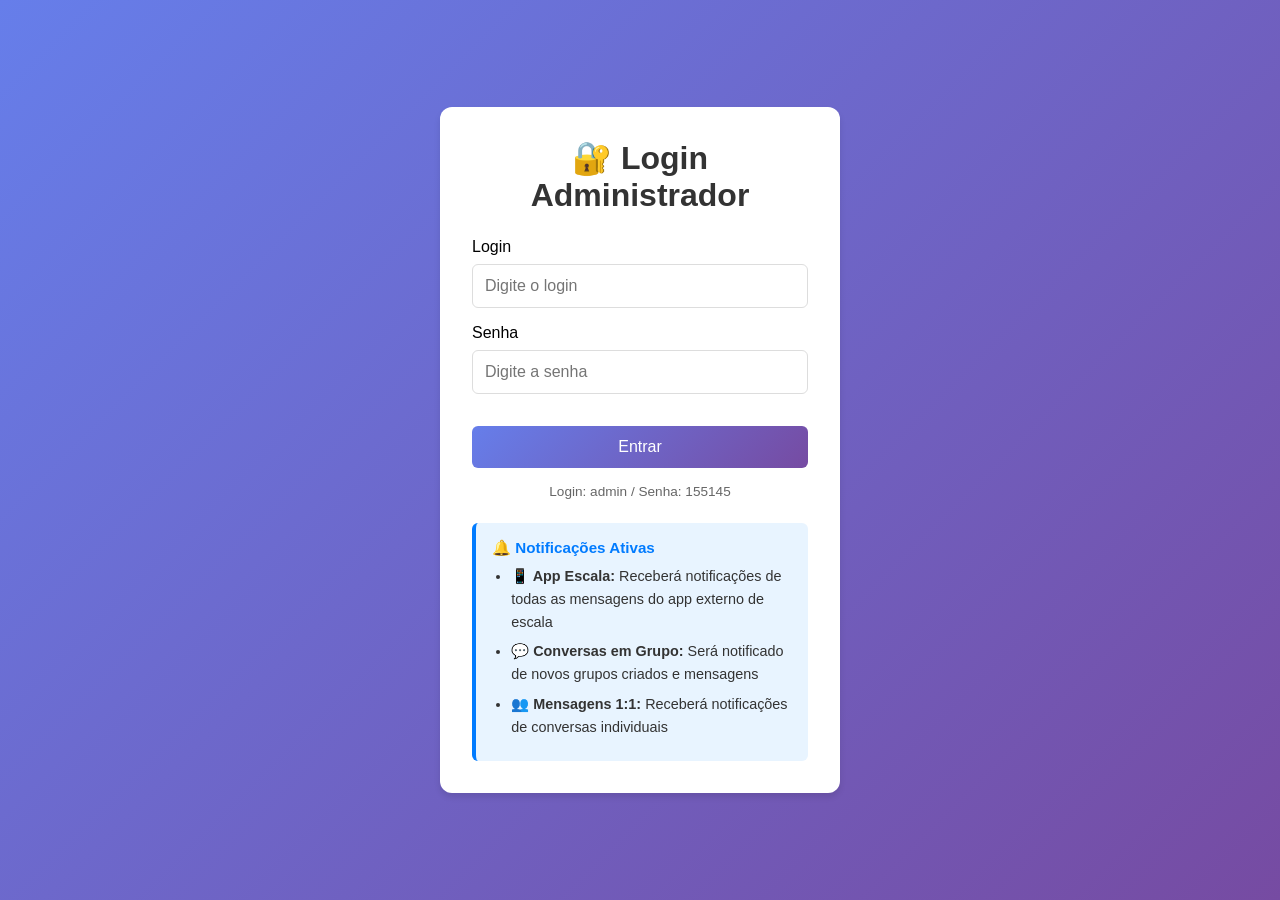
<file: painel-admin.html>
<!DOCTYPE html>
<html lang="pt-BR">
<head>
    <meta charset="UTF-8">
    <meta name="viewport" content="width=device-width, initial-scale=1.0">
    <title>Matriz - Gestão de Empresas e Usuários</title>
    <style>
        * { margin: 0; padding: 0; box-sizing: border-box; }
        body {
            font-family: 'Segoe UI', sans-serif;
            background: #f5f5f5;
            padding: 20px;
        }
        .container {
            max-width: 1400px;
            margin: 0 auto;
        }
        .header {
            background: linear-gradient(135deg, #667eea 0%, #764ba2 100%);
            color: white;
            padding: 1.5rem;
            border-radius: 12px;
            margin-bottom: 2rem;
        }
        .tabs {
            display: flex;
            gap: 0.5rem;
            margin-bottom: 1.5rem;
            border-bottom: 2px solid #dee2e6;
            flex-wrap: wrap;
        }
        .tab {
            padding: 0.75rem 1.5rem;
            background: none;
            border: none;
            cursor: pointer;
            font-size: 1rem;
            font-weight: 500;
            color: #666;
            transition: all 0.3s;
            border-radius: 8px 8px 0 0;
        }
        .tab.active {
            color: #667eea;
            border-bottom: 3px solid #667eea;
            background: rgba(102, 126, 234, 0.1);
        }
        .tab-content {
            display: none;
            animation: fadeIn 0.3s;
        }
        .tab-content.active {
            display: block;
        }
        @keyframes fadeIn {
            from { opacity: 0; transform: translateY(10px); }
            to { opacity: 1; transform: translateY(0); }
        }
        .card {
            background: white;
            border-radius: 12px;
            padding: 1.5rem;
            margin-bottom: 1.5rem;
            box-shadow: 0 2px 8px rgba(0,0,0,0.08);
        }
        .form-group { margin-bottom: 1rem; }
        .form-group label { display: block; margin-bottom: 0.5rem; font-weight: 600; color: #333; }
        .form-group input, .form-group select { width: 100%; padding: 0.75rem; border: 2px solid #e9ecef; border-radius: 8px; font-size: 1rem; }
        .form-group input:focus { outline: none; border-color: #667eea; }
        button {
            background: linear-gradient(135deg, #667eea 0%, #764ba2 100%);
            color: white;
            border: none;
            padding: 0.75rem 1.5rem;
            border-radius: 8px;
            cursor: pointer;
            font-weight: 600;
            transition: transform 0.2s;
        }
        button:hover { transform: translateY(-2px); }
        .btn-danger { background: linear-gradient(135deg, #dc3545, #c82333); }
        .btn-warning { background: linear-gradient(135deg, #ffc107, #e0a800); color: #333; }
        .btn-success { background: linear-gradient(135deg, #28a745, #1e7e34); }
        .btn-sm { padding: 0.3rem 0.8rem; font-size: 0.75rem; margin: 0 0.2rem; }
        table { width: 100%; border-collapse: collapse; }
        th, td { padding: 0.75rem; text-align: left; border-bottom: 1px solid #dee2e6; vertical-align: middle; }
        th { background: #f8f9fa; font-weight: 600; }
        tr:hover { background: #f8f9fa; }
        .status-badge { display: inline-block; padding: 0.25rem 0.75rem; border-radius: 20px; font-size: 0.75rem; font-weight: 600; }
        .status-autorizado { background: #d4edda; color: #155724; }
        .status-pendente { background: #fff3cd; color: #856404; }
        .status-bloqueado { background: #f8d7da; color: #721c24; }
        .btn-icon { background: transparent; padding: 0.25rem 0.5rem; font-size: 1rem; margin: 0 2px; box-shadow: none; border-radius: 6px; cursor: pointer; }
        .btn-icon:hover { transform: scale(1.1); background: rgba(102,126,234,0.1); }
        .btn-icon-danger { color: #dc3545; }
        .search-box { margin-bottom: 1rem; display: flex; gap: 0.5rem; flex-wrap: wrap; }
        .stats-grid { display: grid; grid-template-columns: repeat(auto-fit, minmax(180px, 1fr)); gap: 1rem; margin-bottom: 1.5rem; }
        .stat-card { background: linear-gradient(135deg, #f8f9fa, #e9ecef); padding: 1rem; border-radius: 12px; text-align: center; }
        .stat-card .number { font-size: 1.8rem; font-weight: bold; }
        .role-badge { background: #667eea20; color: #667eea; padding: 0.2rem 0.6rem; border-radius: 20px; font-size: 0.7rem; font-weight: 600; }
        .role-badge.super { background: #ffc10720; color: #d39e00; }
        .action-buttons { display: flex; gap: 0.3rem; flex-wrap: wrap; }
        @media (max-width: 768px) {
            table, thead, tbody, th, td, tr { display: block; }
            th { display: none; }
            td { padding: 0.5rem; position: relative; padding-left: 40%; border-bottom: none; }
            td::before { content: attr(data-label); position: absolute; left: 0.5rem; font-weight: 600; width: 35%; }
            tr { border-bottom: 1px solid #dee2e6; margin-bottom: 0.5rem; }
        }
    </style>
    <script>
        // Verificar se está logado como administrador
        const adminLogado = JSON.parse(sessionStorage.getItem('admin_logado') || 'null');
        if (!adminLogado || adminLogado.tipo !== 'administrador') {
            window.location.href = 'login-admin.html';
        }
      function isSuperAdmin() { 
    const a = JSON.parse(sessionStorage.getItem('admin_logado') || '{}'); 
    return a.role === 'super_admin'; 
}
    </script>
</head>
<body>
<div class="container">
    <div class="header">
        <h1>🏢 Sistema Matriz</h1>
        <p>Cadastre e gerencie empresas - Cada empresa tem sua pasta exclusiva e isolada</p>
        <div style="text-align: right; margin-top: 1rem;">
            <span id="adminNomeDisplay"></span>
            <button onclick="logoutAdmin()" style="background:#dc3545; padding:0.5rem 1rem;">Sair</button>
        </div>
    </div>
    <div class="tabs">
        <button class="tab active" data-tab="empresas">🏢 Empresas</button>
        <button class="tab" data-tab="usuarios">👥 Usuários</button>
        <button class="tab" data-tab="registros">📋 Registros</button>
        <button class="tab" data-tab="admins">👨‍💼 Admins</button>
    </div>
    
    <!-- TAB EMPRESAS -->
    <div id="tab-empresas" class="tab-content active">
        <div class="card">
            <h3>🏢 Cadastrar Empresa</h3>
            <div style="display:grid;grid-template-columns:repeat(auto-fit,minmax(260px,1fr));gap:1rem;">
                <div class="form-group"><label>Nome *</label><input id="novaEmpresaNome"></div>
                <div class="form-group"><label>CNPJ *</label><input id="novaEmpresaCnpj" maxlength="18" oninput="formatarCNPJ(this)"></div>
                <div class="form-group"><label>CPF Titular *</label><input id="novaEmpresaCpfTitular" maxlength="14" oninput="formatarCPF(this)"></div>
                <div class="form-group">
                    <label>Pasta *</label>
                    <select id="novaEmpresaPasta">
                        <option value="">Selecione</option>
                        <option value="EMPRESA 1">📁 EMPRESA 1</option>
                        <option value="EMPRESA 2">📁 EMPRESA 2</option>
                        <option value="EMPRESA 3">📁 EMPRESA 3</option>
                        <option value="EMPRESA 4">📁 EMPRESA 4</option>
                        <option value="EMPRESA 5">📁 EMPRESA 5</option>
                    </select>
                </div>
                <div class="form-group"><label>Login *</label><input id="novaEmpresaLogin"></div>
                <div class="form-group"><label>Senha *</label><input type="password" id="novaEmpresaSenha"></div>
                <div class="form-group"><label>Cor</label><input type="color" id="novaEmpresaCor" value="#667eea"></div>
            </div>
            <div style="margin-top:1rem;">
                <button onclick="salvarEmpresa()">✅ Cadastrar</button>
                <button onclick="limparFormularioEmpresa()" style="background:#6c757d;">🧹 Limpar</button>
            </div>
        </div>
        <div class="card">
            <h3>📋 Empresas por Pasta</h3>
            <div class="stats-grid">
                <div class="stat-card"><h4>Total</h4><div class="number" id="totalEmpresas">0</div></div>
                <div class="stat-card"><h4>⚠️ Senha Provisória</h4><div class="number" id="totalProvisorias">0</div></div>
                <div class="stat-card"><h4>✅ Senha Definida</h4><div class="number" id="totalDefinidas">0</div></div>
            </div>
            <select id="filtroPastaEmpresas" onchange="renderizarEmpresas()" style="padding:0.5rem;margin-bottom:1rem;">
                <option value="">📁 Todas pastas</option>
                <option value="EMPRESA 1">EMPRESA 1</option>
                <option value="EMPRESA 2">EMPRESA 2</option>
                <option value="EMPRESA 3">EMPRESA 3</option>
                <option value="EMPRESA 4">EMPRESA 4</option>
                <option value="EMPRESA 5">EMPRESA 5</option>
            </select>
            <div style="overflow-x:auto;">
                <table>
                    <thead><tr><th>ID</th><th>Nome</th><th>CNPJ</th><th>Pasta</th><th>Login</th><th>Status Senha</th><th>Status Acesso</th><th>Ações</th></tr></thead>
                    <tbody id="listaEmpresas"></tbody>
                </table>
            </div>
        </div>
    </div>
    
    <!-- TAB USUÁRIOS APP -->
    <div id="tab-usuarios" class="tab-content">
        <div class="card">
            <h3>👥 Usuários APP</h3>
            <div class="stats-grid">
                <div class="stat-card"><h4>✅ Autorizados</h4><div class="number" id="totalAutorizados">0</div></div>
                <div class="stat-card"><h4>⚠️ Pendentes</h4><div class="number" id="totalPendentesApp">0</div></div>
                <div class="stat-card"><h4>🔒 Bloqueados</h4><div class="number" id="totalBloqueados">0</div></div>
            </div>
            <div class="search-box">
                <input id="searchUsuarioApp" placeholder="Buscar..." oninput="filtrarUsuariosApp()">
                <select id="filtroPastaUsuarios" onchange="filtrarUsuariosApp()">
                    <option value="">Todas pastas</option>
                    <option value="EMPRESA 1">EMPRESA 1</option>
                    <option value="EMPRESA 2">EMPRESA 2</option>
                    <option value="EMPRESA 3">EMPRESA 3</option>
                    <option value="EMPRESA 4">EMPRESA 4</option>
                    <option value="EMPRESA 5">EMPRESA 5</option>
                </select>
                <button onclick="sincronizarUsuariosComEmpresas()" class="btn-success">🔄 Sincronizar</button>
            </div>
            <div style="overflow-x:auto;">
                <table>
                    <thead><tr><th>Empresa</th><th>CNPJ</th><th>Login</th><th>Pasta</th><th>Status Senha</th><th>Status Acesso</th><th>Último Acesso</th><th>Ações</th></tr></thead>
                    <tbody id="listaUsuariosApp"></tbody>
                </table>
            </div>
        </div>
    </div>
    
    <!-- TAB REGISTROS -->
    <div id="tab-registros" class="tab-content">
        <div class="card">
            <h3>📋 Registros</h3>
            <div class="search-box">
                <input id="searchRegistro" placeholder="Buscar..." oninput="filtrarRegistros()">
                <select id="filtroPastaRegistro" onchange="filtrarRegistros()">
                    <option value="">Todas pastas</option>
                    <option value="EMPRESA 1">EMPRESA 1</option>
                    <option value="EMPRESA 2">EMPRESA 2</option>
                    <option value="EMPRESA 3">EMPRESA 3</option>
                    <option value="EMPRESA 4">EMPRESA 4</option>
                    <option value="EMPRESA 5">EMPRESA 5</option>
                </select>
                <button onclick="limparRegistros()" class="btn-warning">🗑️ Limpar</button>
            </div>
            <table>
                <thead><tr><th>Data/Hora</th><th>Pasta</th><th>Empresa</th><th>Login</th><th>Ação</th><th>Status</th></tr></thead>
                <tbody id="listaRegistros"></tbody>
            </table>
        </div>
    </div>
    
    <!-- TAB ADMINISTRADORES -->
    <div id="tab-admins" class="tab-content">
        <div class="card">
            <h3>👨‍💼 Cadastrar Admin</h3>
            <div style="display:grid;grid-template-columns:repeat(auto-fit,minmax(220px,1fr));gap:1rem;">
                <div class="form-group"><label>Nome</label><input id="novoAdminNome"></div>
                <div class="form-group"><label>Email (login)</label><input id="novoAdminEmail"></div>
                <div class="form-group"><label>Senha</label><input type="password" id="novoAdminSenha"></div>
                <div class="form-group"><label>Nível</label><select id="novoAdminRole"><option value="administrador">Admin Padrão</option><option value="super_admin">⭐ Super Admin</option></select></div>
            </div>
            <button onclick="cadastrarAdministrador()">➕ Cadastrar</button>
        </div>
        <div class="card">
            <h3>👥 Administradores</h3>
            <div class="stats-grid">
                <div class="stat-card"><h4>Total</h4><div class="number" id="totalAdmins">0</div></div>
                <div class="stat-card"><h4>⭐ Super</h4><div class="number" id="totalSuperAdmins">0</div></div>
                <div class="stat-card"><h4>🔒 Bloqueados</h4><div class="number" id="totalAdminsBloqueados">0</div></div>
            </div>
            <div class="search-box">
                <input id="searchAdmin" placeholder="Buscar admin..." oninput="renderizarAdministradores()">
                <button onclick="renderizarAdministradores()" class="btn-success">🔄</button>
            </div>
            <table>
                <thead><tr><th>Nome</th><th>Email</th><th>Nível</th><th>Status</th><th>Ações</th></tr></thead>
                <tbody id="listaAdmins"></tbody>
            </table>
        </div>
    </div>
</div>

<script>
    // ==================== FUNÇÕES GERAIS ====================
    function logoutAdmin() { 
        sessionStorage.removeItem('admin_logado'); 
        window.location.href = 'login-admin.html'; 
    }
    
    function formatarCPF(i){ 
        let v=i.value.replace(/\D/g,''); 
        if(v.length<=11){ 
            v=v.replace(/(\d{3})(\d)/,'$1.$2'); 
            v=v.replace(/(\d{3})(\d)/,'$1.$2'); 
            v=v.replace(/(\d{3})(\d{1,2})$/,'$1-$2'); 
            i.value=v;
        } 
    }
    
    function formatarCNPJ(i){ 
        let v=i.value.replace(/\D/g,''); 
        if(v.length<=14){ 
            v=v.replace(/^(\d{2})(\d)/,'$1.$2'); 
            v=v.replace(/^(\d{2})\.(\d{3})(\d)/,'$1.$2.$3'); 
            v=v.replace(/\.(\d{3})(\d)/,'.$1/$2'); 
            v=v.replace(/(\d{4})(\d)/,'$1-$2'); 
            i.value=v;
        } 
    }
    
    function limparFormularioEmpresa(){ 
        ['novaEmpresaNome','novaEmpresaCnpj','novaEmpresaCpfTitular','novaEmpresaLogin','novaEmpresaSenha'].forEach(id=>document.getElementById(id).value=''); 
        document.getElementById('novaEmpresaPasta').value=''; 
        document.getElementById('novaEmpresaCor').value='#667eea'; 
    }
    
    function registrarAcaoGlobal(empresa, login, acao, status, pasta){ 
        let r=JSON.parse(localStorage.getItem('matriz_registros_alteracoes')||'[]'); 
        r.unshift({id:Date.now(),empresa,login,acao,data:new Date().toLocaleDateString('pt-BR'),hora:new Date().toLocaleTimeString('pt-BR'),status,pasta:pasta||''}); 
        if(r.length>500) r.pop(); 
        localStorage.setItem('matriz_registros_alteracoes',JSON.stringify(r)); 
        renderizarRegistros(); 
    }
    
    function renderizarRegistros(){ 
        let registros=JSON.parse(localStorage.getItem('matriz_registros_alteracoes')||'[]'); 
        const p=document.getElementById('filtroPastaRegistro')?.value; 
        if(p) registros=registros.filter(r=>r.pasta===p); 
        const t=document.getElementById('listaRegistros'); 
        t.innerHTML=registros.slice(0,200).map(r=>`<tr><td>${r.data} ${r.hora}</td><td>${r.pasta||'-'}</td><td>${r.empresa}</td><td>${r.login}</td><td>${r.acao}</td><td>${r.status}</td></tr>`).join('')||'<tr><td colspan="6">Nenhum registro</td></tr>'; 
    }
    
    function filtrarRegistros(){ renderizarRegistros(); }
    
    function limparRegistros(){ 
        if(confirm('Limpar todos os registros?')){ 
            localStorage.setItem('matriz_registros_alteracoes','[]'); 
            renderizarRegistros(); 
        } 
    }

    // ==================== EMPRESAS ====================
    function salvarEmpresa(){
        const nome=document.getElementById('novaEmpresaNome').value.trim(), 
              cnpj=document.getElementById('novaEmpresaCnpj').value.trim(), 
              cpf=document.getElementById('novaEmpresaCpfTitular').value.trim(), 
              login=document.getElementById('novaEmpresaLogin').value.trim(), 
              senha=document.getElementById('novaEmpresaSenha').value, 
              pasta=document.getElementById('novaEmpresaPasta').value, 
              cor=document.getElementById('novaEmpresaCor').value;
        if(!nome||!cnpj||!cpf||!login||!senha||!pasta) return alert('Preencha todos!');
        if(senha.length<6) return alert('Senha mínima 6 caracteres');
        let empresas=JSON.parse(localStorage.getItem('matriz_empresas')||'[]');
        if(empresas.find(e=>e.cnpj===cnpj)) return alert(`CNPJ ${cnpj} já cadastrado!`);
        const keyPasta=`empresas_login_${pasta}`;
        let empresasPasta=JSON.parse(localStorage.getItem(keyPasta)||'[]');
        if(empresasPasta.find(e=>e.login===login)) return alert(`Login "${login}" já existe na ${pasta}`);
        const id='emp_'+Date.now()+'_'+Math.random().toString(36).substr(2,6);
        empresas.push({id,nome,cnpj,cpf_titular:cpf.replace(/\D/g,''),pastaSistema:pasta,cor,status_acesso:'ativo',dataCadastro:new Date().toISOString()});
        localStorage.setItem('matriz_empresas',JSON.stringify(empresas));
        empresasPasta.push({id,nome,login,senha,senha_provisoria:true,pasta,cnpj});
        localStorage.setItem(keyPasta,JSON.stringify(empresasPasta));
        let cred=JSON.parse(localStorage.getItem('matriz_empresas_credenciais')||'[]');
        cred.push({id_empresa:id,login,senha,senha_provisoria:true,pasta,data_criacao:new Date().toISOString()});
        localStorage.setItem('matriz_empresas_credenciais',JSON.stringify(cred));
        let usuarios=JSON.parse(localStorage.getItem('matriz_usuarios_app_autorizados')||'[]');
        usuarios.push({id,nome,login,senha,cnpj,pasta,status_acesso:'pendente',senha_provisoria:true,data_cadastro:new Date().toISOString(),ultimo_acesso:null});
        localStorage.setItem('matriz_usuarios_app_autorizados',JSON.stringify(usuarios));
        registrarAcaoGlobal(nome,login,'Empresa cadastrada','✅ Sucesso',pasta);
        limparFormularioEmpresa();
        renderizarEmpresas(); 
        renderizarUsuariosApp();
        alert(`✅ ${nome} cadastrada!\nLogin: ${login}\nSenha: ${senha}\nPasta: ${pasta}`);
    }
    
    function renderizarEmpresas(){
        let empresas=JSON.parse(localStorage.getItem('matriz_empresas')||'[]');
        const cred=JSON.parse(localStorage.getItem('matriz_empresas_credenciais')||'[]');
        const filtro=document.getElementById('filtroPastaEmpresas').value;
        if(filtro) empresas=empresas.filter(e=>e.pastaSistema===filtro);
        const tbody=document.getElementById('listaEmpresas');
        let prov=0,def=0;
        if(!empresas.length){ 
            tbody.innerHTML='<tr><td colspan="8">Nenhuma empresa</td></tr>'; 
            document.getElementById('totalEmpresas').textContent='0'; 
            document.getElementById('totalProvisorias').textContent='0'; 
            document.getElementById('totalDefinidas').textContent='0'; 
            return; 
        }
        tbody.innerHTML=empresas.map(emp=>{
            const c=cred.find(cr=>cr.id_empresa===emp.id);
            const statusSenha=c?(c.senha_provisoria?'⚠️ Provisória':'✅ Definida'):'❌';
            if(c&&c.senha_provisoria) prov++; 
            if(c&&!c.senha_provisoria) def++;
            return `<tr>
                <td>${emp.id.substr(0,12)}</td>
                <td>${emp.nome}</td>
                <td>${emp.cnpj}</td>
                <td>${emp.pastaSistema}</td>
                <td>${c?c.login:'-'}</td>
                <td>${statusSenha}</td>
                <td><select class="status-select" onchange="alterarStatusEmpresaGlobal('${emp.id}',this.value)"><option value="ativo" ${emp.status_acesso==='ativo'?'selected':''}>✅ Ativo</option><option value="bloqueado" ${emp.status_acesso==='bloqueado'?'selected':''}>🔒 Bloqueado</option></select></td>
                <td class="action-buttons"><button class="btn-icon" onclick="editarLoginSenhaEmpresaGlobal('${emp.id}')">✏️🔑</button><button class="btn-icon btn-icon-danger" onclick="excluirEmpresaGlobal('${emp.id}')">🗑️</button></td>
            </tr>`;
        }).join('');
        document.getElementById('totalEmpresas').textContent=empresas.length;
        document.getElementById('totalProvisorias').textContent=prov;
        document.getElementById('totalDefinidas').textContent=def;
    }
    
    window.alterarStatusEmpresaGlobal=function(id,novo){
        let empresas=JSON.parse(localStorage.getItem('matriz_empresas')||'[]');
        let idx=empresas.findIndex(e=>e.id===id);
        if(idx!==-1){ empresas[idx].status_acesso=novo; localStorage.setItem('matriz_empresas',JSON.stringify(empresas)); }
        let usuarios=JSON.parse(localStorage.getItem('matriz_usuarios_app_autorizados')||'[]');
        let u=usuarios.find(u=>u.id===id);
        if(u){ u.status_acesso=novo==='ativo'?(u.senha_provisoria?'pendente':'autorizado'):'bloqueado'; localStorage.setItem('matriz_usuarios_app_autorizados',JSON.stringify(usuarios)); }
        renderizarEmpresas(); renderizarUsuariosApp();
        registrarAcaoGlobal(empresas[idx]?.nome||'Empresa','',`Status alterado para ${novo}`,novo==='ativo'?'Ativado':'Bloqueado','');
    };
    
    window.editarLoginSenhaEmpresaGlobal=function(id){
        let empresas=JSON.parse(localStorage.getItem('matriz_empresas')||'[]');
        let emp=empresas.find(e=>e.id===id);
        if(!emp) return;
        let cred=JSON.parse(localStorage.getItem('matriz_empresas_credenciais')||'[]');
        let c=cred.find(cr=>cr.id_empresa===id);
        if(!c) return;
        let novoLogin=prompt('Novo login:',c.login);
        let novaSenha=prompt('Nova senha (mín 6):',c.senha);
        if(!novoLogin||!novaSenha||novaSenha.length<6) return alert('Login e senha válidos');
        c.login=novoLogin; c.senha=novaSenha; c.senha_provisoria=false;
        localStorage.setItem('matriz_empresas_credenciais',JSON.stringify(cred));
        let key=`empresas_login_${emp.pastaSistema}`;
        let pastaEmp=JSON.parse(localStorage.getItem(key)||'[]');
        let idx=pastaEmp.findIndex(e=>e.id===id);
        if(idx!==-1){ pastaEmp[idx].login=novoLogin; pastaEmp[idx].senha=novaSenha; pastaEmp[idx].senha_provisoria=false; localStorage.setItem(key,JSON.stringify(pastaEmp)); }
        let usuarios=JSON.parse(localStorage.getItem('matriz_usuarios_app_autorizados')||'[]');
        let u=usuarios.find(u=>u.id===id);
        if(u){ u.login=novoLogin; u.senha=novaSenha; u.senha_provisoria=false; localStorage.setItem('matriz_usuarios_app_autorizados',JSON.stringify(usuarios)); }
        registrarAcaoGlobal(emp.nome,novoLogin,'Credenciais editadas','✏️ Editada',emp.pastaSistema);
        renderizarEmpresas(); renderizarUsuariosApp();
        alert('✅ Login/Senha atualizados!');
    };
    
    window.excluirEmpresaGlobal=function(id){
        if(!confirm('Excluir empresa permanentemente?')) return;
        let empresas=JSON.parse(localStorage.getItem('matriz_empresas')||'[]');
        let emp=empresas.find(e=>e.id===id);
        if(!emp) return;
        empresas=empresas.filter(e=>e.id!==id);
        localStorage.setItem('matriz_empresas',JSON.stringify(empresas));
        let cred=JSON.parse(localStorage.getItem('matriz_empresas_credenciais')||'[]');
        cred=cred.filter(c=>c.id_empresa!==id);
        localStorage.setItem('matriz_empresas_credenciais',JSON.stringify(cred));
        let key=`empresas_login_${emp.pastaSistema}`;
        let pastaEmp=JSON.parse(localStorage.getItem(key)||'[]');
        pastaEmp=pastaEmp.filter(e=>e.id!==id);
        localStorage.setItem(key,JSON.stringify(pastaEmp));
        let usuarios=JSON.parse(localStorage.getItem('matriz_usuarios_app_autorizados')||'[]');
        usuarios=usuarios.filter(u=>u.id!==id);
        localStorage.setItem('matriz_usuarios_app_autorizados',JSON.stringify(usuarios));
        registrarAcaoGlobal(emp.nome,'','Empresa excluída','🗑️ Excluída',emp.pastaSistema);
        renderizarEmpresas(); renderizarUsuariosApp();
        alert('Excluída');
    };

    // ==================== USUÁRIOS APP ====================
    function renderizarUsuariosApp(filtro=''){
        let usuarios=JSON.parse(localStorage.getItem('matriz_usuarios_app_autorizados')||'[]');
        const pastaFiltro=document.getElementById('filtroPastaUsuarios').value;
        if(pastaFiltro) usuarios=usuarios.filter(u=>u.pasta===pastaFiltro);
        if(filtro){ const t=filtro.toLowerCase(); usuarios=usuarios.filter(u=>u.nome.toLowerCase().includes(t)||u.login.toLowerCase().includes(t)); }
        const tbody=document.getElementById('listaUsuariosApp');
        let aut=0,pen=0,bloq=0;
        tbody.innerHTML=usuarios.map(u=>{
            const prov=u.senha_provisoria;
            let statusText='',statusClass='';
            if(u.status_acesso==='bloqueado'){ statusText='🔒 Bloqueado'; statusClass='status-bloqueado'; bloq++; }
            else if(prov){ statusText='⚠️ Pendente'; statusClass='status-pendente'; pen++; }
            else{ statusText='✅ Autorizado'; statusClass='status-autorizado'; aut++; }
            return `<tr>
                <td>${u.nome}</td>
                <td>${u.cnpj||'-'}</td>
                <td>${u.login}</td>
                <td>${u.pasta}</td>
                <td>${prov?'⚠️ Provisória':'✅ Definida'}</td>
                <td><span class="status-badge ${statusClass}">${statusText}</span></td>
                <td>${u.ultimo_acesso?new Date(u.ultimo_acesso).toLocaleString():'Nunca'}</td>
                <td class="action-buttons"><button class="btn-icon" onclick="editarLoginSenhaApp('${u.id}')">✏️🔑</button><button class="btn-icon" onclick="toggleBloqueioApp('${u.id}')">🔒</button></td>
            </tr>`;
        }).join('');
        if(!usuarios.length) tbody.innerHTML='<tr><td colspan="8">Nenhum usuário</td></tr>';
        document.getElementById('totalAutorizados').textContent=aut;
        document.getElementById('totalPendentesApp').textContent=pen;
        document.getElementById('totalBloqueados').textContent=bloq;
    }
    
    window.editarLoginSenhaApp=function(id){
        let usuarios=JSON.parse(localStorage.getItem('matriz_usuarios_app_autorizados')||'[]');
        let u=usuarios.find(u=>u.id===id);
        if(!u) return;
        let novoLogin=prompt('Novo login:',u.login);
        let novaSenha=prompt('Nova senha:',u.senha);
        if(!novoLogin||!novaSenha||novaSenha.length<6) return alert('Inválido');
        u.login=novoLogin; u.senha=novaSenha; u.senha_provisoria=false;
        localStorage.setItem('matriz_usuarios_app_autorizados',JSON.stringify(usuarios));
        let cred=JSON.parse(localStorage.getItem('matriz_empresas_credenciais')||'[]');
        let c=cred.find(cr=>cr.id_empresa===id);
        if(c){ c.login=novoLogin; c.senha=novaSenha; c.senha_provisoria=false; localStorage.setItem('matriz_empresas_credenciais',JSON.stringify(cred)); }
        let empresas=JSON.parse(localStorage.getItem('matriz_empresas')||'[]');
        let emp=empresas.find(e=>e.id===id);
        if(emp) registrarAcaoGlobal(emp.nome,novoLogin,'APP credenciais editadas','✏️',emp.pastaSistema);
        renderizarEmpresas(); renderizarUsuariosApp();
        alert('Credenciais APP atualizadas');
    };
    
    window.toggleBloqueioApp=function(id){
        let usuarios=JSON.parse(localStorage.getItem('matriz_usuarios_app_autorizados')||'[]');
        let u=usuarios.find(u=>u.id===id);
        if(!u) return;
        u.status_acesso=u.status_acesso==='bloqueado'?(u.senha_provisoria?'pendente':'autorizado'):'bloqueado';
        localStorage.setItem('matriz_usuarios_app_autorizados',JSON.stringify(usuarios));
        let empresas=JSON.parse(localStorage.getItem('matriz_empresas')||'[]');
        let emp=empresas.find(e=>e.id===id);
        if(emp){ emp.status_acesso=u.status_acesso==='bloqueado'?'bloqueado':'ativo'; localStorage.setItem('matriz_empresas',JSON.stringify(empresas)); }
        renderizarUsuariosApp();
        alert(`Acesso ${u.status_acesso==='bloqueado'?'BLOQUEADO':'LIBERADO'}`);
    };
    
    function sincronizarUsuariosComEmpresas(){
        let empresas=JSON.parse(localStorage.getItem('matriz_empresas')||'[]');
        let cred=JSON.parse(localStorage.getItem('matriz_empresas_credenciais')||'[]');
        let usuarios=JSON.parse(localStorage.getItem('matriz_usuarios_app_autorizados')||'[]');
        empresas.forEach(emp=>{
            let c=cred.find(cr=>cr.id_empresa===emp.id);
            if(!c) return;
            let exist=usuarios.find(u=>u.id===emp.id);
            if(exist){
                exist.login=c.login; exist.senha=c.senha; exist.senha_provisoria=c.senha_provisoria; exist.nome=emp.nome; exist.pasta=emp.pastaSistema;
                if(emp.status_acesso==='bloqueado') exist.status_acesso='bloqueado';
            } else {
                usuarios.push({id:emp.id,nome:emp.nome,login:c.login,senha:c.senha,cnpj:emp.cnpj,pasta:emp.pastaSistema,status_acesso:emp.status_acesso==='bloqueado'?'bloqueado':'pendente',senha_provisoria:c.senha_provisoria,data_cadastro:new Date().toISOString(),ultimo_acesso:null});
            }
        });
        localStorage.setItem('matriz_usuarios_app_autorizados',JSON.stringify(usuarios));
        renderizarUsuariosApp();
        alert('Sincronizado!');
    }
    
    function filtrarUsuariosApp(){ renderizarUsuariosApp(document.getElementById('searchUsuarioApp').value); }

    // ==================== ADMINISTRADORES ====================
    function inicializarAdminPadrao(){
        let admins=JSON.parse(localStorage.getItem('matriz_administradores')||'[]');
        if(!admins.length){
            admins.push({
                id:'admin_master_' + Date.now(),
                nome:'Super Administrador',
                email:'admin@matriz.com',
                senha:btoa('admin123'),
                role:'super_admin',
                status:'ativo',
                data_cadastro:new Date().toISOString(),
                ultimo_acesso:null
            });
            localStorage.setItem('matriz_administradores',JSON.stringify(admins));
            console.log('✅ Super Admin padrão criado: admin@matriz.com / admin123');
        }
    }
    
    function cadastrarAdministrador(){
        let nome=document.getElementById('novoAdminNome').value.trim(), 
            email=document.getElementById('novoAdminEmail').value.trim(), 
            senha=document.getElementById('novoAdminSenha').value, 
            role=document.getElementById('novoAdminRole').value;
        if(!nome||!email||!senha) return alert('Preencha todos');
        if(senha.length<6) return alert('Senha mín 6');
        let admins=JSON.parse(localStorage.getItem('matriz_administradores')||'[]');
        if(admins.find(a=>a.email===email)) return alert('Email já existe');
        if(role==='super_admin' && !isSuperAdmin()) return alert('Apenas Super Admin pode criar Super Admin');
        let novo={id:'admin_'+Date.now(),nome,email,senha:btoa(senha),role,status:'ativo',data_cadastro:new Date().toISOString(),ultimo_acesso:null};
        admins.push(novo);
        localStorage.setItem('matriz_administradores',JSON.stringify(admins));
        registrarAcaoGlobal('Sistema',email,'Admin cadastrado','✅', 'Admin');
        alert(`Admin ${nome} criado!\nLogin: ${email}\nSenha: ${senha}`);
        document.getElementById('novoAdminNome').value=''; 
        document.getElementById('novoAdminEmail').value=''; 
        document.getElementById('novoAdminSenha').value='';
        renderizarAdministradores();
    }
    
    function renderizarAdministradores() {
        let admins = JSON.parse(localStorage.getItem('matriz_administradores') || '[]');
        const search = document.getElementById('searchAdmin')?.value.toLowerCase() || '';
        let filtered = admins.filter(a => a.nome.toLowerCase().includes(search) || a.email.toLowerCase().includes(search));
        
        document.getElementById('totalAdmins').textContent = filtered.length;
        document.getElementById('totalSuperAdmins').textContent = filtered.filter(a => a.role === 'super_admin').length;
        document.getElementById('totalAdminsBloqueados').textContent = filtered.filter(a => a.status === 'bloqueado').length;
        
        const current = JSON.parse(sessionStorage.getItem('admin_logado') || '{}');
        const tbody = document.getElementById('listaAdmins');
        
        tbody.innerHTML = filtered.map(admin => {
            const isCurrent = current.email === admin.email;
            const podeEditar = isSuperAdmin() || (!isCurrent && admin.role !== 'super_admin');
            
            return `
                <tr>
                    <td data-label="Nome">${admin.nome} ${isCurrent ? '(Você)' : ''}</td>
                    <td data-label="Email">${admin.email}</td>
                    <td data-label="Nível"><span class="role-badge ${admin.role === 'super_admin' ? 'super' : ''}">${admin.role === 'super_admin' ? '⭐ Super Admin' : '📌 Admin Padrão'}</span></td>
                    <td data-label="Status"><span class="status-badge ${admin.status === 'ativo' ? 'status-autorizado' : 'status-bloqueado'}">${admin.status === 'ativo' ? '✅ Ativo' : '🔒 Bloqueado'}</span></td>
                    <td class="action-buttons">
                        ${podeEditar ? `<button class="btn-icon" onclick="editarAdminLoginSenha('${admin.id}')" title="Editar Login/Senha">✏️🔑</button>` : ''}
                        ${podeEditar ? `<button class="btn-icon" onclick="toggleStatusAdmin('${admin.id}')" title="Bloquear/Liberar">🔒</button>` : ''}
                        ${isSuperAdmin() && admin.email !== current.email ? `<button class="btn-icon btn-icon-danger" onclick="excluirAdmin('${admin.id}')" title="Excluir Administrador">🗑️</button>` : ''}
                    </td>
                </tr>
            `;
        }).join('');
        
        if (!filtered.length) tbody.innerHTML = '</table><td colspan="5">Nenhum administrador cadastrado</td></tr>';
    }
    
    window.editarAdminLoginSenha=function(id){
        if(!isSuperAdmin()) return alert('Apenas Super Admin pode editar credenciais de admin');
        let admins=JSON.parse(localStorage.getItem('matriz_administradores')||'[]');
        let admin=admins.find(a=>a.id===id);
        if(!admin) return;
        let novoEmail=prompt('Novo email (login):',admin.email);
        let novaSenha=prompt('Nova senha (mín 6 caracteres):');
        if(!novoEmail || !novaSenha || novaSenha.length<6) return alert('Email e senha válidos obrigatórios');
        let existe=admins.find(a=>a.email===novoEmail && a.id!==id);
        if(existe) return alert('Email já usado por outro admin');
        admin.email=novoEmail;
        admin.senha=btoa(novaSenha);
        localStorage.setItem('matriz_administradores',JSON.stringify(admins));
        registrarAcaoGlobal('Sistema',novoEmail,'Admin editado','✏️ Login/Senha alterados','Admin');
        renderizarAdministradores();
        alert(`Dados do admin ${admin.nome} atualizados!\nNovo login: ${novoEmail}\nNova senha: ${novaSenha}`);
    };
    
    function toggleStatusAdmin(id){
        if(!isSuperAdmin()) return alert('Apenas Super Admin');
        let admins=JSON.parse(localStorage.getItem('matriz_administradores')||'[]');
        let a=admins.find(ad=>ad.id===id);
        if(!a) return;
        const current=JSON.parse(sessionStorage.getItem('admin_logado')||'{}');
        if(a.email===current.email) return alert('Não pode bloquear a si mesmo');
        a.status=a.status==='ativo'?'bloqueado':'ativo';
        localStorage.setItem('matriz_administradores',JSON.stringify(admins));
        registrarAcaoGlobal('Sistema',a.email,`Admin ${a.status==='ativo'?'desbloqueado':'bloqueado'}`,'Alterado','Admin');
        renderizarAdministradores();
        alert(`Status alterado para ${a.status}`);
    }
    
    function excluirAdmin(id){
        if(!isSuperAdmin()) return alert('Apenas Super Admin');
        let admins=JSON.parse(localStorage.getItem('matriz_administradores')||'[]');
        let a=admins.find(ad=>ad.id===id);
        if(!a) return;
        const current=JSON.parse(sessionStorage.getItem('admin_logado')||'{}');
        if(a.email===current.email) return alert('Não pode excluir a si mesmo');
        if(confirm(`Excluir ${a.nome}?`)){
            admins=admins.filter(ad=>ad.id!==id);
            localStorage.setItem('matriz_administradores',JSON.stringify(admins));
            registrarAcaoGlobal('Sistema',a.email,'Admin excluído','🗑️','Admin');
            renderizarAdministradores();
            alert('Excluído');
        }
    }
// Função para garantir que o admin edmonteiro existe e está correto
function garantirAdminEdmonteiro() {
    let admins = JSON.parse(localStorage.getItem('matriz_administradores') || '[]');
    
    // Verificar se já existe o usuário edmonteiro (por login ou email)
    const existeEdmonteiro = admins.some(a => a.login === 'edmonteiro' || a.email === 'edmonteiro' || a.email === 'edmonteiro@matriz.com');
    
    if (!existeEdmonteiro) {
        admins.push({
            id: 'admin_edmonteiro_' + Date.now(),
            nome: 'Edson Monteiro',
            login: 'edmonteiro',
            email: 'edmonteiro',
            senha: btoa('155145'),
            role: 'super_admin',
            status: 'ativo',
            data_cadastro: new Date().toISOString()
        });
        localStorage.setItem('matriz_administradores', JSON.stringify(admins));
        console.log('✅ Admin edmonteiro criado no painel');
    } else {
        // Garantir que a senha está correta
        const admin = admins.find(a => a.login === 'edmonteiro' || a.email === 'edmonteiro');
        if (admin && admin.senha !== btoa('155145')) {
            admin.senha = btoa('155145');
            localStorage.setItem('matriz_administradores', JSON.stringify(admins));
            console.log('✅ Senha do edmonteiro corrigida no painel');
        }
    }
}
    // ==================== INICIALIZAÇÃO ====================
    function inicializarAbas(){
        document.querySelectorAll('.tab').forEach(tab=>{
            tab.addEventListener('click',()=>{
                const id=tab.dataset.tab;
                document.querySelectorAll('.tab').forEach(t=>t.classList.remove('active'));
                document.querySelectorAll('.tab-content').forEach(c=>c.classList.remove('active'));
                tab.classList.add('active');
                document.getElementById(`tab-${id}`).classList.add('active');
                if(id==='empresas') renderizarEmpresas();
                if(id==='usuarios') renderizarUsuariosApp();
                if(id==='registros') renderizarRegistros();
                if(id==='admins') renderizarAdministradores();
            });
        });
    }
    
document.addEventListener('DOMContentLoaded',()=>{
    // Garantir que o admin logado tem os campos corretos
    const adminLogado = JSON.parse(sessionStorage.getItem('admin_logado') || '{}');
    if (adminLogado && (!adminLogado.nome || !adminLogado.role)) {
        // Tentar buscar dados completos do admin
        const admins = JSON.parse(localStorage.getItem('matriz_administradores') || '[]');
        const adminCompleto = admins.find(a => a.login === adminLogado.login || a.email === adminLogado.email);
        if (adminCompleto) {
            adminLogado.nome = adminCompleto.nome;
            adminLogado.role = adminCompleto.role;
            adminLogado.email = adminCompleto.email;
            sessionStorage.setItem('admin_logado', JSON.stringify(adminLogado));
        }
    }
    
    garantirAdminEdmonteiro();
    inicializarAdminPadrao();
    
    const admin = JSON.parse(sessionStorage.getItem('admin_logado') || '{}');
    document.getElementById('adminNomeDisplay').innerHTML = `👋 ${admin.nome || admin.login || 'Admin'} ${admin.role === 'super_admin' ? '⭐' : ''}`;
    
    if(!isSuperAdmin()){
        let opt = document.getElementById('superOption');
        if(opt) opt.style.display = 'none';
    }
    
    inicializarAbas();
    renderizarEmpresas();
    renderizarUsuariosApp();
    renderizarRegistros();
    renderizarAdministradores();
});
</script>
</body>
</html>
</file>
